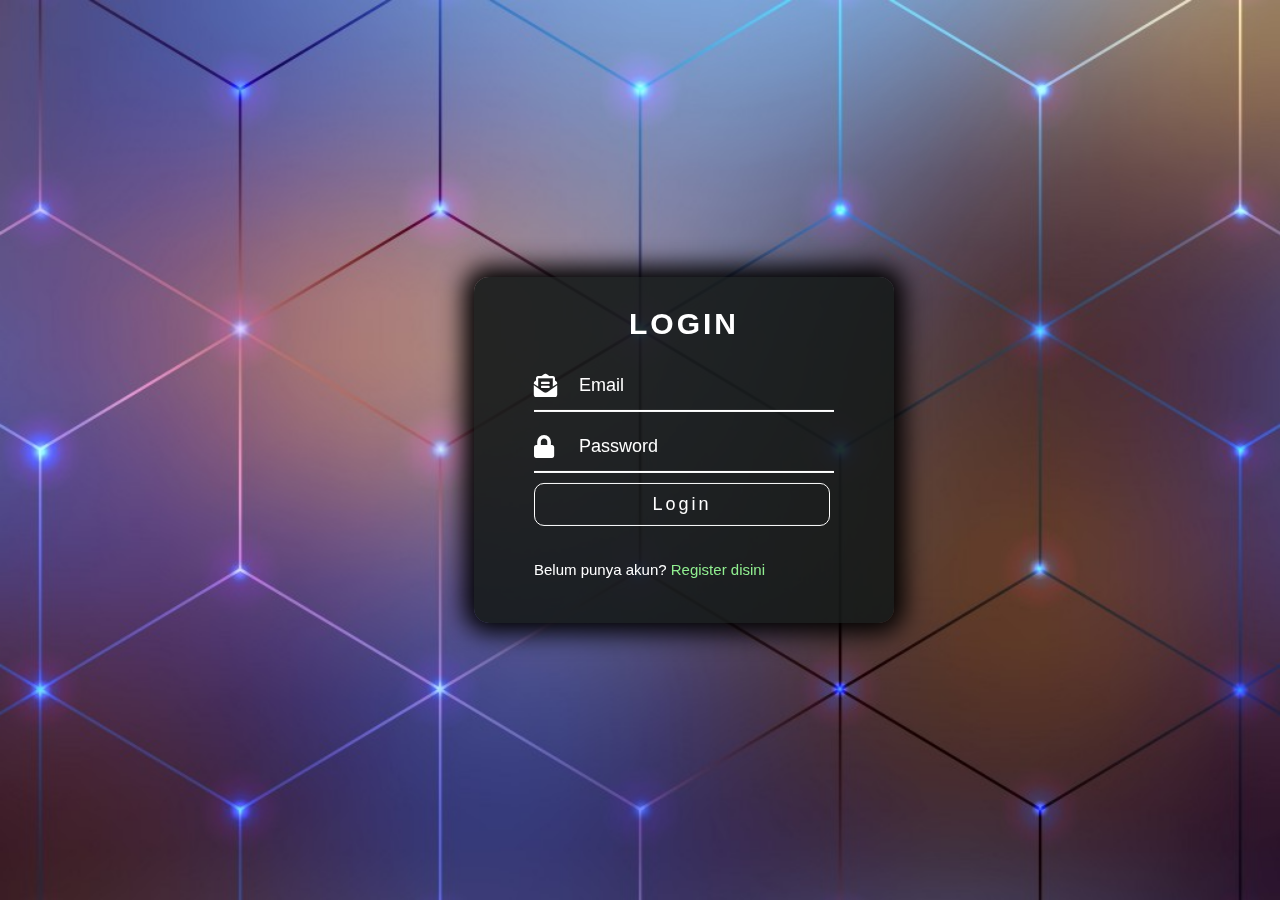
<file: img/Koneksi PHP/P10/index.html>
<!DOCTYPE html>
<html lang="en">

<head>
    <meta charset="UTF-8">
    <meta http-equiv="X-UA-Compatible" content="IE=edge">
    <meta name="viewport" content="width=device-width, initial-scale=1.0">
    <link rel="stylesheet" href="stylea.css" media="screen" title="no title">
    <link rel="stylesheet" href="https://use.fontawesome.com/releases/v5.6.3/css/all.css">
    <title>Login Page</title>
</head>

<body>
    <div class="input">
        <h1>LOGIN</h1>
        <form action="login.php" method="POST">
            <div class="box-input">
                <i class="fas fa-envelope-open-text"></i>
                <input type="text" name="email" placeholder="Email">
            </div>
            <div class="box-input">
                <i class="fas fa-lock"></i>
                <input type="password" name="password" placeholder="Password">
            </div>
            <a href="dashboard.html">
                <button type="submit" name="login" class="btn-input">Login</button>
            </a>
            <div class="bottom">
                <p>Belum punya akun?
                    <a href="register.html">Register disini</a>
                </p>
            </div>
        </form>
    </div>
</body>

</html>
</file>
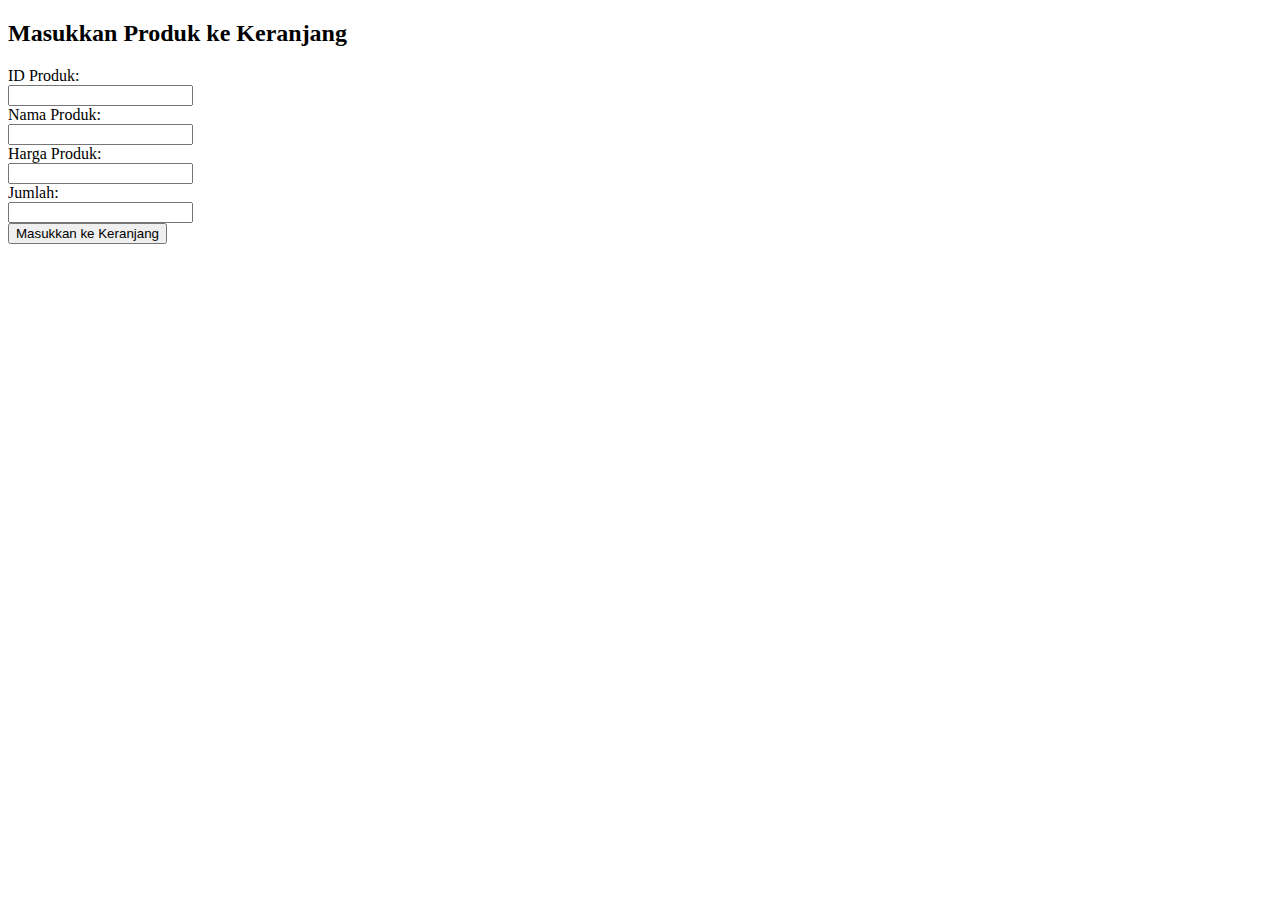
<file: keranjang.html>
<!DOCTYPE html>
<html>
  <head>
    <title>Formulir Masukkan Produk ke Keranjang</title>
  </head>
  <body>
    <h2>Masukkan Produk ke Keranjang</h2>

    <form action="keranjang.php" method="post">
      <label for="produk_id">ID Produk:</label><br />
      <input type="text" id="produk_id" name="produk_id" /><br />
      <label for="nama_produk">Nama Produk:</label><br />
      <input type="text" id="nama_produk" name="nama_produk" /><br />
      <label for="harga_produk">Harga Produk:</label><br />
      <input type="text" id="harga_produk" name="harga_produk" /><br />
      <label for="jumlah_produk">Jumlah:</label><br />
      <input
        type="number"
        id="jumlah_produk"
        name="jumlah_produk"
        min="1"
      /><br />
      <input type="submit" value="Masukkan ke Keranjang" />
    </form>
  </body>
</html>
</file>
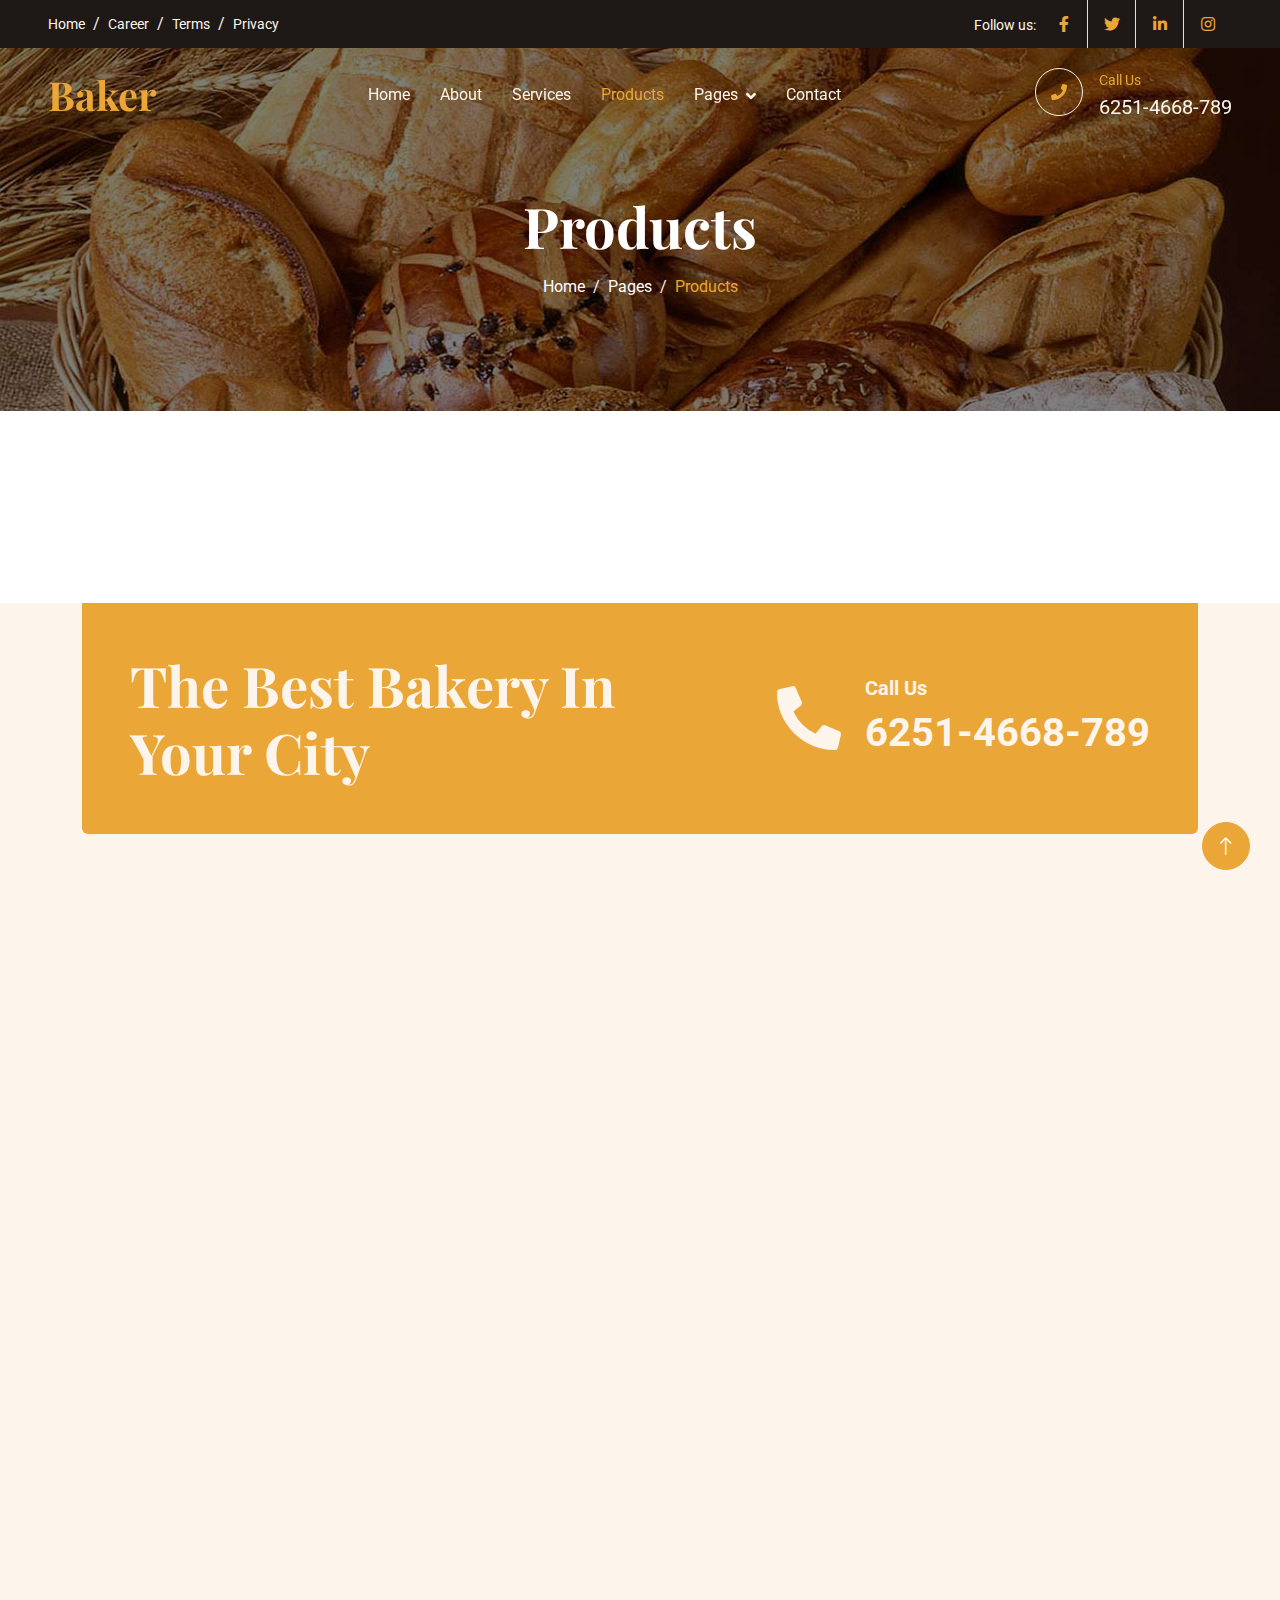
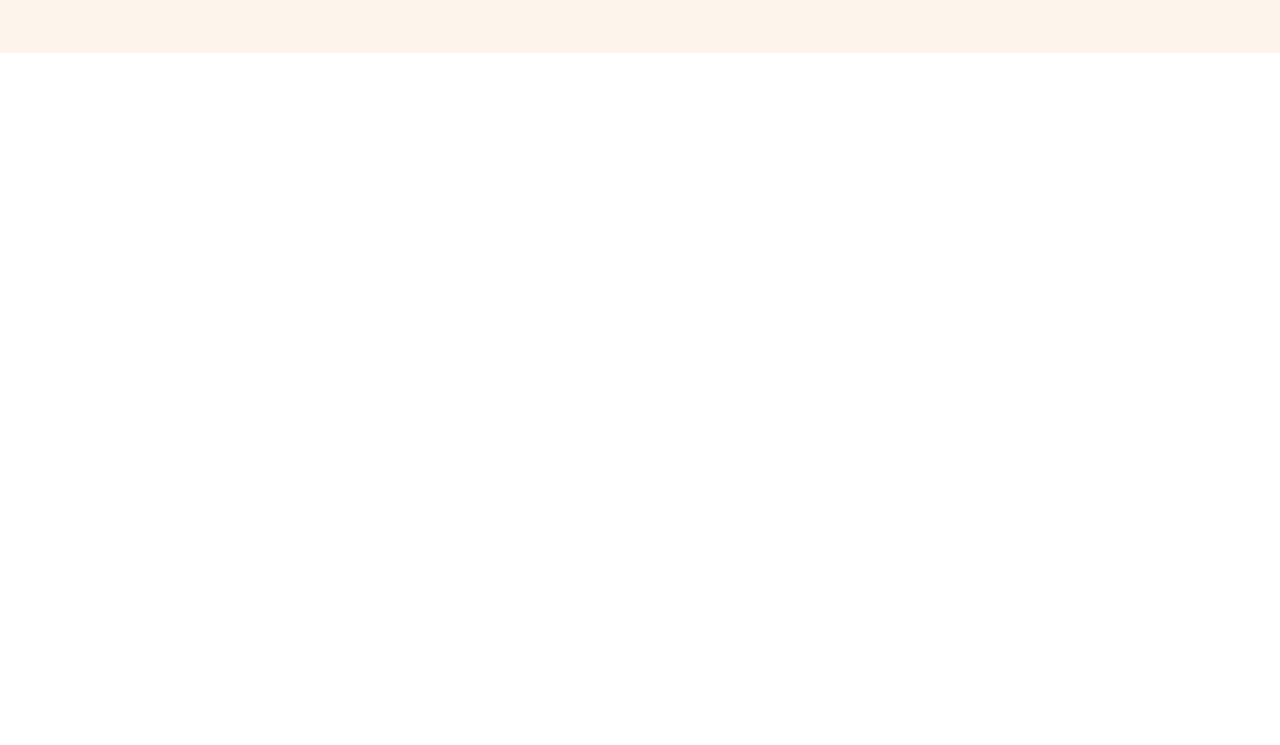
<file: product.html>
<!DOCTYPE html>
<html lang="en">
  <head>
    <meta charset="utf-8" />
    <title>Baker - Bakery Website Template</title>
    <meta content="width=device-width, initial-scale=1.0" name="viewport" />
    <meta content="" name="keywords" />
    <meta content="" name="description" />

    <!-- Favicon -->
    <link href="img/favicon.ico" rel="icon" />

    <!-- Google Web Fonts -->
    <link rel="preconnect" href="https://fonts.googleapis.com" />
    <link rel="preconnect" href="https://fonts.gstatic.com" crossorigin />
    <link
      href="https://fonts.googleapis.com/css2?family=Roboto:wght@400;500&family=Playfair+Display:wght@600;700&display=swap"
      rel="stylesheet"
    />

    <!-- Icon Font Stylesheet -->
    <link
      href="https://cdnjs.cloudflare.com/ajax/libs/font-awesome/5.10.0/css/all.min.css"
      rel="stylesheet"
    />
    <link
      href="https://cdn.jsdelivr.net/npm/bootstrap-icons@1.4.1/font/bootstrap-icons.css"
      rel="stylesheet"
    />

    <!-- Libraries Stylesheet -->
    <link href="lib/animate/animate.min.css" rel="stylesheet" />
    <link href="lib/owlcarousel/assets/owl.carousel.min.css" rel="stylesheet" />

    <!-- Customized Bootstrap Stylesheet -->
    <link href="css/bootstrap.min.css" rel="stylesheet" />

    <!-- Template Stylesheet -->
    <link href="css/style.css" rel="stylesheet" />
  </head>

  <body>
    <!-- Spinner Start -->
    <div
      id="spinner"
      class="show bg-white position-fixed translate-middle w-100 vh-100 top-50 start-50 d-flex align-items-center justify-content-center"
    >
      <div class="spinner-grow text-primary" role="status"></div>
    </div>
    <!-- Spinner End -->

    <!-- Topbar Start -->
    <div
      class="container-fluid top-bar bg-dark text-light px-0 wow fadeIn"
      data-wow-delay="0.1s"
    >
      <div class="row gx-0 align-items-center d-none d-lg-flex">
        <div class="col-lg-6 px-5 text-start">
          <ol class="breadcrumb mb-0">
            <li class="breadcrumb-item">
              <a class="small text-light" href="#">Home</a>
            </li>
            <li class="breadcrumb-item">
              <a class="small text-light" href="#">Career</a>
            </li>
            <li class="breadcrumb-item">
              <a class="small text-light" href="#">Terms</a>
            </li>
            <li class="breadcrumb-item">
              <a class="small text-light" href="#">Privacy</a>
            </li>
          </ol>
        </div>
        <div class="col-lg-6 px-5 text-end">
          <small>Follow us:</small>
          <div class="h-100 d-inline-flex align-items-center">
            <a class="btn-lg-square text-primary border-end rounded-0" href=""
              ><i class="fab fa-facebook-f"></i
            ></a>
            <a class="btn-lg-square text-primary border-end rounded-0" href=""
              ><i class="fab fa-twitter"></i
            ></a>
            <a class="btn-lg-square text-primary border-end rounded-0" href=""
              ><i class="fab fa-linkedin-in"></i
            ></a>
            <a class="btn-lg-square text-primary pe-0" href=""
              ><i class="fab fa-instagram"></i
            ></a>
          </div>
        </div>
      </div>
    </div>
    <!-- Topbar End -->

    <!-- Navbar Start -->
    <nav
      class="navbar navbar-expand-lg navbar-dark fixed-top py-lg-0 px-lg-5 wow fadeIn"
      data-wow-delay="0.1s"
    >
      <a href="index.html" class="navbar-brand ms-4 ms-lg-0">
        <h1 class="text-primary m-0">Baker</h1>
      </a>
      <button
        type="button"
        class="navbar-toggler me-4"
        data-bs-toggle="collapse"
        data-bs-target="#navbarCollapse"
      >
        <span class="navbar-toggler-icon"></span>
      </button>
      <div class="collapse navbar-collapse" id="navbarCollapse">
        <div class="navbar-nav mx-auto p-4 p-lg-0">
          <a href="index.html" class="nav-item nav-link">Home</a>
          <a href="about.html" class="nav-item nav-link">About</a>
          <a href="service.html" class="nav-item nav-link">Services</a>
          <a href="product.html" class="nav-item nav-link active">Products</a>
          <div class="nav-item dropdown">
            <a
              href="#"
              class="nav-link dropdown-toggle"
              data-bs-toggle="dropdown"
              >Pages</a
            >
            <div class="dropdown-menu m-0">
              <a href="team.html" class="dropdown-item">Our Team</a>
              <a href="testimonial.html" class="dropdown-item">Testimonial</a>
              <a href="404.html" class="dropdown-item">404 Page</a>
            </div>
          </div>
          <a href="contact.html" class="nav-item nav-link">Contact</a>
        </div>
        <div class="d-none d-lg-flex">
          <div
            class="flex-shrink-0 btn-lg-square border border-light rounded-circle"
          >
            <i class="fa fa-phone text-primary"></i>
          </div>
          <div class="ps-3">
            <small class="text-primary mb-0">Call Us</small>
            <p class="text-light fs-5 mb-0">6251-4668-789</p>
          </div>
        </div>
      </div>
    </nav>
    <!-- Navbar End -->

    <!-- Page Header Start -->
    <div
      class="container-fluid page-header py-6 wow fadeIn"
      data-wow-delay="0.1s"
    >
      <div class="container text-center pt-5 pb-3">
        <h1 class="display-4 text-white animated slideInDown mb-3">Products</h1>
        <nav aria-label="breadcrumb animated slideInDown">
          <ol class="breadcrumb justify-content-center mb-0">
            <li class="breadcrumb-item">
              <a class="text-white" href="#">Home</a>
            </li>
            <li class="breadcrumb-item">
              <a class="text-white" href="#">Pages</a>
            </li>
            <li class="breadcrumb-item text-primary active" aria-current="page">
              Products
            </li>
          </ol>
        </nav>
      </div>
    </div>
    <!-- Page Header End -->

    <!-- Product Start -->
    <div class="container-xxl bg-light my-6 py-6 pt-0" style="margin: 12rem 0">
      <div class="container">
        <div
          class="bg-primary text-light rounded-bottom p-5 my-6 mt-0 wow fadeInUp"
          data-wow-delay="0.1s"
        >
          <div class="row g-4 align-items-center">
            <div class="col-lg-6">
              <h1 class="display-4 text-light mb-0">
                The Best Bakery In Your City
              </h1>
            </div>
            <div class="col-lg-6 text-lg-end">
              <div class="d-inline-flex align-items-center text-start">
                <i class="fa fa-phone-alt fa-4x flex-shrink-0"></i>
                <div class="ms-4">
                  <p class="fs-5 fw-bold mb-0">Call Us</p>
                  <p class="fs-1 fw-bold mb-0">6251-4668-789</p>
                </div>
              </div>
            </div>
          </div>
        </div>
        <div
          class="text-center mx-auto mb-5 wow fadeInUp"
          data-wow-delay="0.1s"
          style="max-width: 500px"
        >
          <p class="text-primary text-uppercase mb-2">// Bakery Products</p>
          <h1 class="display-6 mb-4">
            Explore The Categories Of Our Bakery Products
          </h1>
        </div>
        <div class="row g-4">
          <div class="col-lg-4 col-md-6 wow fadeInUp" data-wow-delay="0.1s">
            <div
              class="product-item d-flex flex-column bg-white rounded overflow-hidden h-100"
            >
              <div class="text-center p-4">
                <div
                  class="d-inline-block border border-primary rounded-pill px-3 mb-3"
                >
                  31K
                </div>
                <h3 class="mb-3">Cake</h3>
                <span></span>
              </div>
              <div class="position-relative mt-auto">
                <img class="img-fluid" src="img/cake.jpg" alt="" />
                <div class="product-overlay">
                  <a
                    class="btn btn-lg-square btn-outline-light rounded-circle"
                    href=""
                    ><i class="fa fa-eye text-primary"></i
                  ></a>
                </div>
              </div>
            </div>
          </div>
          <div class="col-lg-4 col-md-6 wow fadeInUp" data-wow-delay="0.3s">
            <div
              class="product-item d-flex flex-column bg-white rounded overflow-hidden h-100"
            >
              <div class="text-center p-4">
                <div
                  class="d-inline-block border border-primary rounded-pill pt-1 px-3 mb-3"
                >
                  50K
                </div>
                <h3 class="mb-3">Bread</h3>
                <span></span>
              </div>
              <div class="position-relative mt-auto">
                <img class="img-fluid" src="img/background kue.jpg" alt="" />
                <div class="product-overlay">
                  <a
                    class="btn btn-lg-square btn-outline-light rounded-circle"
                    href=""
                    ><i class="fa fa-eye text-primary"></i
                  ></a>
                </div>
              </div>
            </div>
          </div>
          <div class="col-lg-4 col-md-6 wow fadeInUp" data-wow-delay="0.5s">
            <div
              class="product-item d-flex flex-column bg-white rounded overflow-hidden h-100"
            >
              <div class="text-center p-4">
                <div
                  class="d-inline-block border border-primary rounded-pill pt-1 px-3 mb-3"
                >
                  25K
                </div>
                <h4 class="mb-3">Cookies</h4>
                <span></span>
              </div>
              <div class="position-relative mt-auto">
                <img class="img-fluid" src="img/cookies.jpg" alt="" />
                <div class="product-overlay">
                  <a
                    class="btn btn-lg-square btn-outline-light rounded-circle"
                    href=""
                    ><i class="fa fa-eye text-primary"></i
                  ></a>
                </div>
              </div>
            </div>
          </div>
        </div>
      </div>
    </div>
    <!-- Product End -->

    <!-- Footer Start -->
    <div
      class="container-fluid bg-dark text-light footer my-6 mb-0 py-5 wow fadeIn"
      data-wow-delay="0.1s"
    >
      <div class="container py-5">
        <div class="row g-5">
          <div class="col-lg-3 col-md-6">
            <h4 class="text-light mb-4">Office Address</h4>
            <p class="mb-2">
              <i class="fa fa-map-marker-alt me-3"></i>Samarinda, Kalimantan
              Timur
            </p>
            <p class="mb-2">
              <i class="fa fa-phone-alt me-3"></i>6251-4668-789
            </p>
            <p class="mb-2">
              <i class="fa fa-envelope me-3"></i>johnderby25@gmail.com
            </p>
            <div class="d-flex pt-2">
              <a
                class="btn btn-square btn-outline-light rounded-circle me-1"
                href=""
                ><i class="fab fa-twitter"></i
              ></a>
              <a
                class="btn btn-square btn-outline-light rounded-circle me-1"
                href=""
                ><i class="fab fa-facebook-f"></i
              ></a>
              <a
                class="btn btn-square btn-outline-light rounded-circle me-1"
                href=""
                ><i class="fab fa-youtube"></i
              ></a>
              <a
                class="btn btn-square btn-outline-light rounded-circle me-0"
                href=""
                ><i class="fab fa-linkedin-in"></i
              ></a>
            </div>
          </div>
          <div class="col-lg-3 col-md-6">
            <h4 class="text-light mb-4">Quick Links</h4>
            <a class="btn btn-link" href="">About Us</a>
            <a class="btn btn-link" href="">Contact Us</a>
            <a class="btn btn-link" href="">Our Services</a>
            <a class="btn btn-link" href="">Terms & Condition</a>
            <a class="btn btn-link" href="">Support</a>
          </div>
          <div class="col-lg-3 col-md-6">
            <h4 class="text-light mb-4">Quick Links</h4>
            <a class="btn btn-link" href="">About Us</a>
            <a class="btn btn-link" href="">Contact Us</a>
            <a class="btn btn-link" href="">Our Services</a>
            <a class="btn btn-link" href="">Terms & Condition</a>
            <a class="btn btn-link" href="">Support</a>
          </div>
          <div class="col-lg-3 col-md-6">
            <h4 class="text-light mb-4">Photo Gallery</h4>
            <div class="row g-2">
              <div class="col-4">
                <img
                  class="img-fluid bg-light rounded p-1"
                  src="img/product-1.jpg"
                  alt="Image"
                />
              </div>
              <div class="col-4">
                <img
                  class="img-fluid bg-light rounded p-1"
                  src="img/product-2.jpg"
                  alt="Image"
                />
              </div>
              <div class="col-4">
                <img
                  class="img-fluid bg-light rounded p-1"
                  src="img/product-3.jpg"
                  alt="Image"
                />
              </div>
              <div class="col-4">
                <img
                  class="img-fluid bg-light rounded p-1"
                  src="img/product-2.jpg"
                  alt="Image"
                />
              </div>
              <div class="col-4">
                <img
                  class="img-fluid bg-light rounded p-1"
                  src="img/product-3.jpg"
                  alt="Image"
                />
              </div>
              <div class="col-4">
                <img
                  class="img-fluid bg-light rounded p-1"
                  src="img/product-1.jpg"
                  alt="Image"
                />
              </div>
            </div>
          </div>
        </div>
      </div>
    </div>
    <!-- Footer End -->

    <!-- Copyright Start -->
    <div
      class="container-fluid copyright text-light py-4 wow fadeIn"
      data-wow-delay="0.1s"
    >
      <div class="container">
        <div class="row">
          <div class="col-md-6 text-center text-md-start mb-3 mb-md-0">
            &copy; <a href="#">Your Site Name</a>, All Right Reserved.
          </div>
          <div class="col-md-6 text-center text-md-end">
            <!--/*** This template is free as long as you keep the footer author’s credit link/attribution link/backlink. If you'd like to use the template without the footer author’s credit link/attribution link/backlink, you can purchase the Credit Removal License from "https://htmlcodex.com/credit-removal". Thank you for your support. ***/-->
            Designed By <a href="https://htmlcodex.com">HTML Codex</a>
            <br />Distributed By:
            <a
              class="border-bottom"
              href="https://themewagon.com"
              target="_blank"
              >ThemeWagon</a
            >
          </div>
        </div>
      </div>
    </div>
    <!-- Copyright End -->

    <!-- Back to Top -->
    <a
      href="#"
      class="btn btn-lg btn-primary btn-lg-square rounded-circle back-to-top"
      ><i class="bi bi-arrow-up"></i
    ></a>

    <!-- JavaScript Libraries -->
    <script src="https://code.jquery.com/jquery-3.4.1.min.js"></script>
    <script src="https://cdn.jsdelivr.net/npm/bootstrap@5.0.0/dist/js/bootstrap.bundle.min.js"></script>
    <script src="lib/wow/wow.min.js"></script>
    <script src="lib/easing/easing.min.js"></script>
    <script src="lib/waypoints/waypoints.min.js"></script>
    <script src="lib/counterup/counterup.min.js"></script>
    <script src="lib/owlcarousel/owl.carousel.min.js"></script>

    <!-- Template Javascript -->
    <script src="js/main.js"></script>
  </body>
</html>
</file>
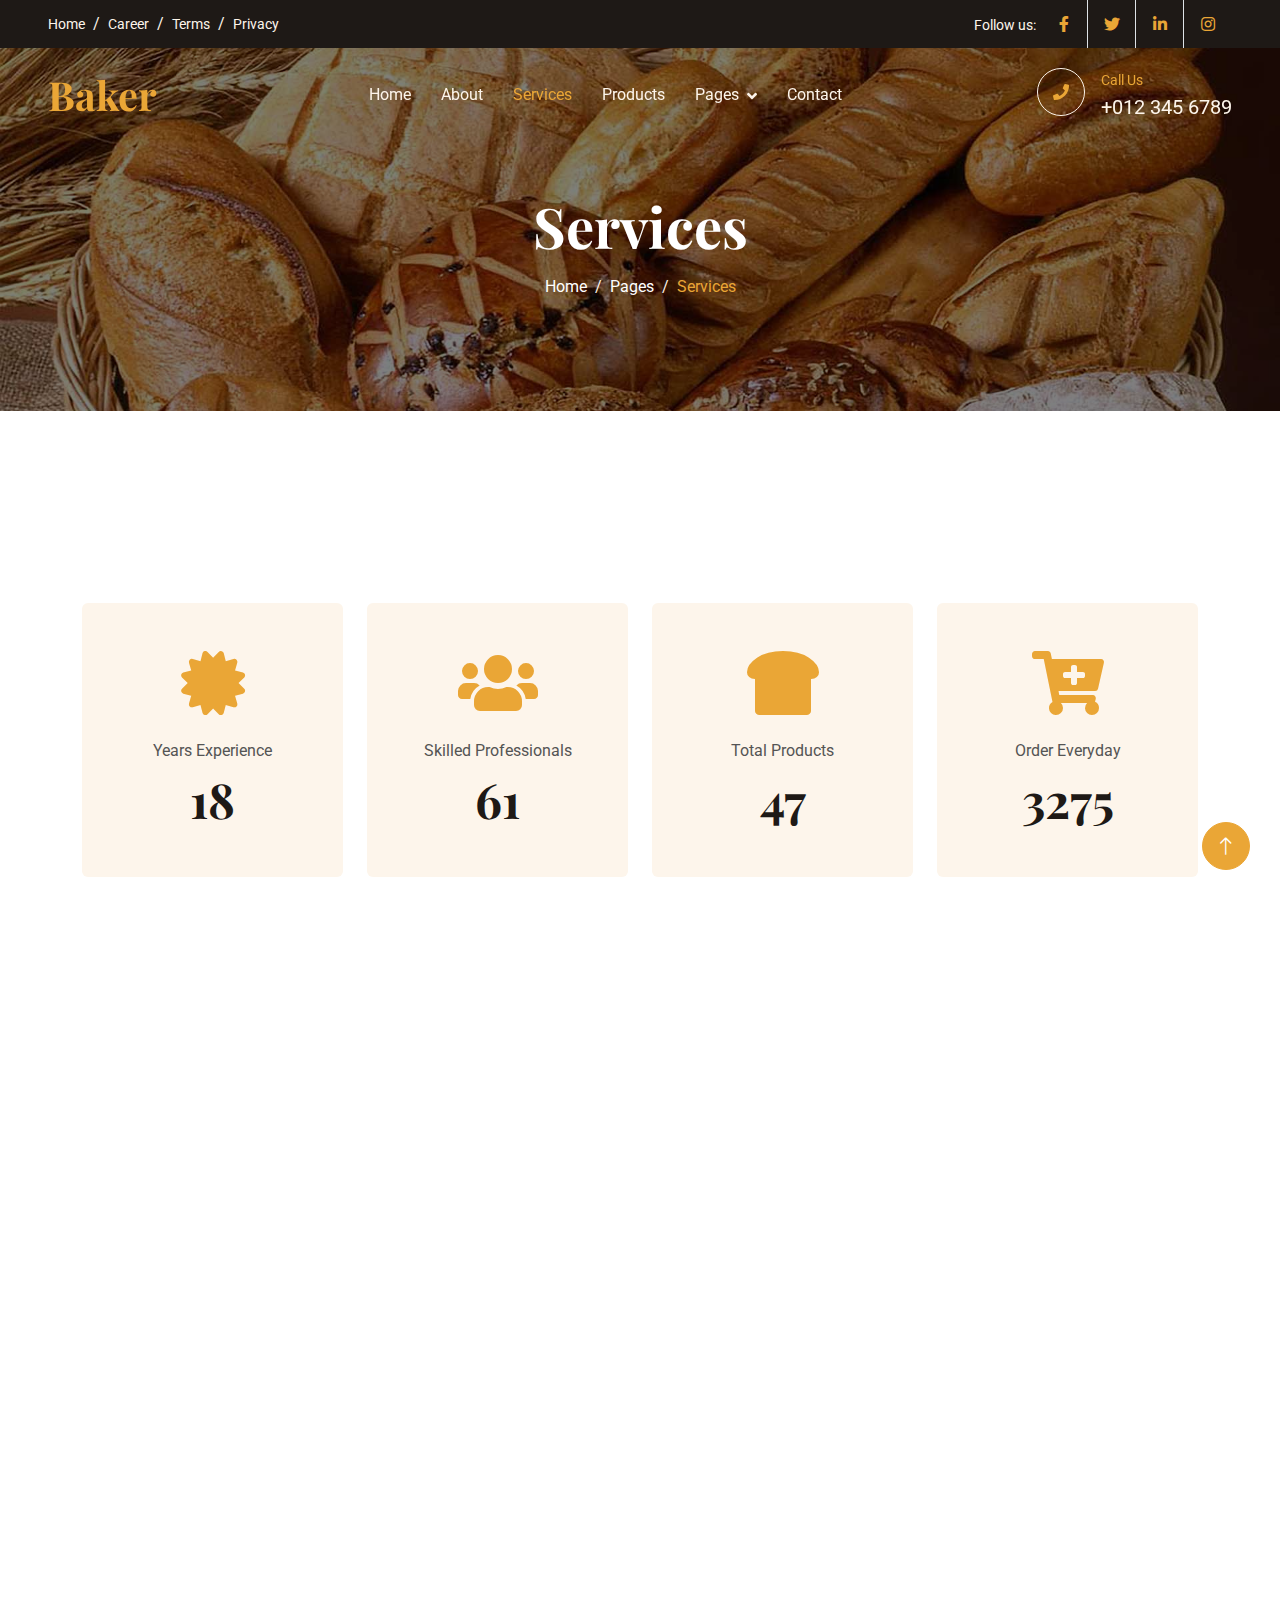
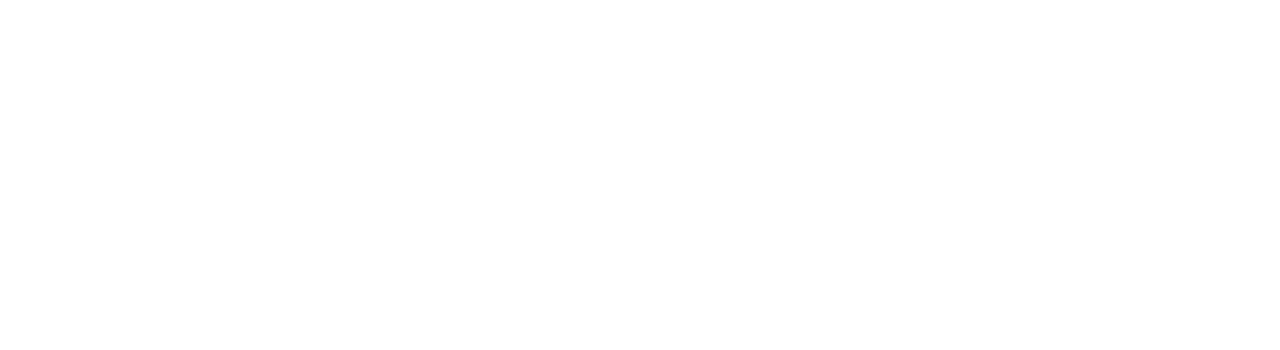
<file: service.html>
<!DOCTYPE html>
<html lang="en">
  <head>
    <meta charset="utf-8" />
    <title>Baker - Bakery Website Template</title>
    <meta content="width=device-width, initial-scale=1.0" name="viewport" />
    <meta content="" name="keywords" />
    <meta content="" name="description" />

    <!-- Favicon -->
    <link href="img/favicon.ico" rel="icon" />

    <!-- Google Web Fonts -->
    <link rel="preconnect" href="https://fonts.googleapis.com" />
    <link rel="preconnect" href="https://fonts.gstatic.com" crossorigin />
    <link
      href="https://fonts.googleapis.com/css2?family=Roboto:wght@400;500&family=Playfair+Display:wght@600;700&display=swap"
      rel="stylesheet"
    />

    <!-- Icon Font Stylesheet -->
    <link
      href="https://cdnjs.cloudflare.com/ajax/libs/font-awesome/5.10.0/css/all.min.css"
      rel="stylesheet"
    />
    <link
      href="https://cdn.jsdelivr.net/npm/bootstrap-icons@1.4.1/font/bootstrap-icons.css"
      rel="stylesheet"
    />

    <!-- Libraries Stylesheet -->
    <link href="lib/animate/animate.min.css" rel="stylesheet" />
    <link href="lib/owlcarousel/assets/owl.carousel.min.css" rel="stylesheet" />

    <!-- Customized Bootstrap Stylesheet -->
    <link href="css/bootstrap.min.css" rel="stylesheet" />

    <!-- Template Stylesheet -->
    <link href="css/style.css" rel="stylesheet" />
  </head>

  <body>
    <!-- Spinner Start -->
    <div
      id="spinner"
      class="show bg-white position-fixed translate-middle w-100 vh-100 top-50 start-50 d-flex align-items-center justify-content-center"
    >
      <div class="spinner-grow text-primary" role="status"></div>
    </div>
    <!-- Spinner End -->

    <!-- Topbar Start -->
    <div
      class="container-fluid top-bar bg-dark text-light px-0 wow fadeIn"
      data-wow-delay="0.1s"
    >
      <div class="row gx-0 align-items-center d-none d-lg-flex">
        <div class="col-lg-6 px-5 text-start">
          <ol class="breadcrumb mb-0">
            <li class="breadcrumb-item">
              <a class="small text-light" href="#">Home</a>
            </li>
            <li class="breadcrumb-item">
              <a class="small text-light" href="#">Career</a>
            </li>
            <li class="breadcrumb-item">
              <a class="small text-light" href="#">Terms</a>
            </li>
            <li class="breadcrumb-item">
              <a class="small text-light" href="#">Privacy</a>
            </li>
          </ol>
        </div>
        <div class="col-lg-6 px-5 text-end">
          <small>Follow us:</small>
          <div class="h-100 d-inline-flex align-items-center">
            <a class="btn-lg-square text-primary border-end rounded-0" href=""
              ><i class="fab fa-facebook-f"></i
            ></a>
            <a class="btn-lg-square text-primary border-end rounded-0" href=""
              ><i class="fab fa-twitter"></i
            ></a>
            <a class="btn-lg-square text-primary border-end rounded-0" href=""
              ><i class="fab fa-linkedin-in"></i
            ></a>
            <a class="btn-lg-square text-primary pe-0" href=""
              ><i class="fab fa-instagram"></i
            ></a>
          </div>
        </div>
      </div>
    </div>
    <!-- Topbar End -->

    <!-- Navbar Start -->
    <nav
      class="navbar navbar-expand-lg navbar-dark fixed-top py-lg-0 px-lg-5 wow fadeIn"
      data-wow-delay="0.1s"
    >
      <a href="index.html" class="navbar-brand ms-4 ms-lg-0">
        <h1 class="text-primary m-0">Baker</h1>
      </a>
      <button
        type="button"
        class="navbar-toggler me-4"
        data-bs-toggle="collapse"
        data-bs-target="#navbarCollapse"
      >
        <span class="navbar-toggler-icon"></span>
      </button>
      <div class="collapse navbar-collapse" id="navbarCollapse">
        <div class="navbar-nav mx-auto p-4 p-lg-0">
          <a href="index.html" class="nav-item nav-link">Home</a>
          <a href="about.html" class="nav-item nav-link">About</a>
          <a href="service.html" class="nav-item nav-link active">Services</a>
          <a href="product.html" class="nav-item nav-link">Products</a>
          <div class="nav-item dropdown">
            <a
              href="#"
              class="nav-link dropdown-toggle"
              data-bs-toggle="dropdown"
              >Pages</a
            >
            <div class="dropdown-menu m-0">
              <a href="team.html" class="dropdown-item">Our Team</a>
              <a href="testimonial.html" class="dropdown-item">Testimonial</a>
              <a href="404.html" class="dropdown-item">404 Page</a>
            </div>
          </div>
          <a href="contact.html" class="nav-item nav-link">Contact</a>
        </div>
        <div class="d-none d-lg-flex">
          <div
            class="flex-shrink-0 btn-lg-square border border-light rounded-circle"
          >
            <i class="fa fa-phone text-primary"></i>
          </div>
          <div class="ps-3">
            <small class="text-primary mb-0">Call Us</small>
            <p class="text-light fs-5 mb-0">+012 345 6789</p>
          </div>
        </div>
      </div>
    </nav>
    <!-- Navbar End -->

    <!-- Page Header Start -->
    <div
      class="container-fluid page-header py-6 wow fadeIn"
      data-wow-delay="0.1s"
    >
      <div class="container text-center pt-5 pb-3">
        <h1 class="display-4 text-white animated slideInDown mb-3">Services</h1>
        <nav aria-label="breadcrumb animated slideInDown">
          <ol class="breadcrumb justify-content-center mb-0">
            <li class="breadcrumb-item">
              <a class="text-white" href="#">Home</a>
            </li>
            <li class="breadcrumb-item">
              <a class="text-white" href="#">Pages</a>
            </li>
            <li class="breadcrumb-item text-primary active" aria-current="page">
              Services
            </li>
          </ol>
        </nav>
      </div>
    </div>
    <!-- Page Header End -->

    <!-- Facts Start -->
    <div class="container-xxl py-6">
      <div class="container">
        <div class="row g-4">
          <div class="col-lg-3 col-md-6 wow fadeIn" data-wow-delay="0.1s">
            <div class="fact-item bg-light rounded text-center h-100 p-5">
              <i class="fa fa-certificate fa-4x text-primary mb-4"></i>
              <p class="mb-2">Years Experience</p>
              <h1 class="display-5 mb-0" data-toggle="counter-up">50</h1>
            </div>
          </div>
          <div class="col-lg-3 col-md-6 wow fadeIn" data-wow-delay="0.3s">
            <div class="fact-item bg-light rounded text-center h-100 p-5">
              <i class="fa fa-users fa-4x text-primary mb-4"></i>
              <p class="mb-2">Skilled Professionals</p>
              <h1 class="display-5 mb-0" data-toggle="counter-up">175</h1>
            </div>
          </div>
          <div class="col-lg-3 col-md-6 wow fadeIn" data-wow-delay="0.5s">
            <div class="fact-item bg-light rounded text-center h-100 p-5">
              <i class="fa fa-bread-slice fa-4x text-primary mb-4"></i>
              <p class="mb-2">Total Products</p>
              <h1 class="display-5 mb-0" data-toggle="counter-up">135</h1>
            </div>
          </div>
          <div class="col-lg-3 col-md-6 wow fadeIn" data-wow-delay="0.7s">
            <div class="fact-item bg-light rounded text-center h-100 p-5">
              <i class="fa fa-cart-plus fa-4x text-primary mb-4"></i>
              <p class="mb-2">Order Everyday</p>
              <h1 class="display-5 mb-0" data-toggle="counter-up">9357</h1>
            </div>
          </div>
        </div>
      </div>
    </div>
    <!-- Facts End -->

    <!-- Service Start -->
    <div class="container-xxl py-6">
      <div class="container">
        <div class="row g-5">
          <div class="col-lg-6 wow fadeInUp" data-wow-delay="0.1s">
            <p class="text-primary text-uppercase mb-2">// Our Services</p>
            <h1 class="display-6 mb-4">What Do We Offer For You?</h1>
            <p class="mb-5"></p>
            <div class="row gy-5 gx-4">
              <div class="col-sm-6 wow fadeIn" data-wow-delay="0.1s">
                <div class="d-flex align-items-center mb-3">
                  <div
                    class="flex-shrink-0 btn-square bg-primary rounded-circle me-3"
                  >
                    <i class="fa fa-bread-slice text-white"></i>
                  </div>
                  <h5 class="mb-0">Quality Products</h5>
                </div>
                <span></span>
              </div>
              <div class="col-sm-6 wow fadeIn" data-wow-delay="0.2s">
                <div class="d-flex align-items-center mb-3">
                  <div
                    class="flex-shrink-0 btn-square bg-primary rounded-circle me-3"
                  >
                    <i class="fa fa-birthday-cake text-white"></i>
                  </div>
                  <h5 class="mb-0">Custom Products</h5>
                </div>
                <span></span>
              </div>
              <div class="col-sm-6 wow fadeIn" data-wow-delay="0.3s">
                <div class="d-flex align-items-center mb-3">
                  <div
                    class="flex-shrink-0 btn-square bg-primary rounded-circle me-3"
                  >
                    <i class="fa fa-cart-plus text-white"></i>
                  </div>
                  <h5 class="mb-0">Online Order</h5>
                </div>
                <span></span>
              </div>
              <div class="col-sm-6 wow fadeIn" data-wow-delay="0.4s">
                <div class="d-flex align-items-center mb-3">
                  <div
                    class="flex-shrink-0 btn-square bg-primary rounded-circle me-3"
                  >
                    <i class="fa fa-truck text-white"></i>
                  </div>
                  <h5 class="mb-0">Home Delivery</h5>
                </div>
                <span></span>
              </div>
            </div>
          </div>
          <div class="col-lg-6 wow fadeInUp" data-wow-delay="0.5s">
            <div class="row img-twice position-relative h-100">
              <div class="col-6">
                <img
                  class="img-fluid rounded"
                  src="img/kue produk.jpg"
                  alt=""
                />
              </div>
              <div class="col-6 align-self-end">
                <img
                  class="img-fluid rounded"
                  src="img/kue produk.jpg"
                  alt=""
                />
              </div>
            </div>
          </div>
        </div>
      </div>
    </div>
    <!-- Service End -->

    <!-- Footer Start -->
    <div
      class="container-fluid bg-dark text-light footer my-6 mb-0 py-5 wow fadeIn"
      data-wow-delay="0.1s"
    >
      <div class="container py-5">
        <div class="row g-5">
          <div class="col-lg-3 col-md-6">
            <h4 class="text-light mb-4">Office Address</h4>
            <p class="mb-2">
              <i class="fa fa-map-marker-alt me-3"></i>Samarinda, Kalimantan
              Timur
            </p>
            <p class="mb-2">
              <i class="fa fa-phone-alt me-3"></i>6251-4668-789
            </p>
            <p class="mb-2">
              <i class="fa fa-envelope me-3"></i>johnderby25@gmail.com
            </p>
            <div class="d-flex pt-2">
              <a
                class="btn btn-square btn-outline-light rounded-circle me-1"
                href=""
                ><i class="fab fa-twitter"></i
              ></a>
              <a
                class="btn btn-square btn-outline-light rounded-circle me-1"
                href=""
                ><i class="fab fa-facebook-f"></i
              ></a>
              <a
                class="btn btn-square btn-outline-light rounded-circle me-1"
                href=""
                ><i class="fab fa-youtube"></i
              ></a>
              <a
                class="btn btn-square btn-outline-light rounded-circle me-0"
                href=""
                ><i class="fab fa-linkedin-in"></i
              ></a>
            </div>
          </div>
          <div class="col-lg-3 col-md-6">
            <h4 class="text-light mb-4">Quick Links</h4>
            <a class="btn btn-link" href="">About Us</a>
            <a class="btn btn-link" href="">Contact Us</a>
            <a class="btn btn-link" href="">Our Services</a>
            <a class="btn btn-link" href="">Terms & Condition</a>
            <a class="btn btn-link" href="">Support</a>
          </div>
          <div class="col-lg-3 col-md-6">
            <h4 class="text-light mb-4">Quick Links</h4>
            <a class="btn btn-link" href="">About Us</a>
            <a class="btn btn-link" href="">Contact Us</a>
            <a class="btn btn-link" href="">Our Services</a>
            <a class="btn btn-link" href="">Terms & Condition</a>
            <a class="btn btn-link" href="">Support</a>
          </div>
          <div class="col-lg-3 col-md-6">
            <h4 class="text-light mb-4">Photo Gallery</h4>
            <div class="row g-2">
              <div class="col-4">
                <img
                  class="img-fluid bg-light rounded p-1"
                  src="img/kue 1.jpg"
                  alt="Image"
                />
              </div>
              <div class="col-4">
                <img
                  class="img-fluid bg-light rounded p-1"
                  src="img/kue 2.jpg"
                  alt="Image"
                />
              </div>
              <div class="col-4">
                <img
                  class="img-fluid bg-light rounded p-1"
                  src="img/product-3.jpg"
                  alt="Image"
                />
              </div>
              <div class="col-4">
                <img
                  class="img-fluid bg-light rounded p-1"
                  src="img/product-2.jpg"
                  alt="Image"
                />
              </div>
              <div class="col-4">
                <img
                  class="img-fluid bg-light rounded p-1"
                  src="img/product-3.jpg"
                  alt="Image"
                />
              </div>
              <div class="col-4">
                <img
                  class="img-fluid bg-light rounded p-1"
                  src="img/product-1.jpg"
                  alt="Image"
                />
              </div>
            </div>
          </div>
        </div>
      </div>
    </div>
    <!-- Footer End -->

    <!-- Back to Top -->
    <a
      href="#"
      class="btn btn-lg btn-primary btn-lg-square rounded-circle back-to-top"
      ><i class="bi bi-arrow-up"></i
    ></a>

    <!-- JavaScript Libraries -->
    <script src="https://code.jquery.com/jquery-3.4.1.min.js"></script>
    <script src="https://cdn.jsdelivr.net/npm/bootstrap@5.0.0/dist/js/bootstrap.bundle.min.js"></script>
    <script src="lib/wow/wow.min.js"></script>
    <script src="lib/easing/easing.min.js"></script>
    <script src="lib/waypoints/waypoints.min.js"></script>
    <script src="lib/counterup/counterup.min.js"></script>
    <script src="lib/owlcarousel/owl.carousel.min.js"></script>

    <!-- Template Javascript -->
    <script src="js/main.js"></script>
  </body>
</html>
</file>
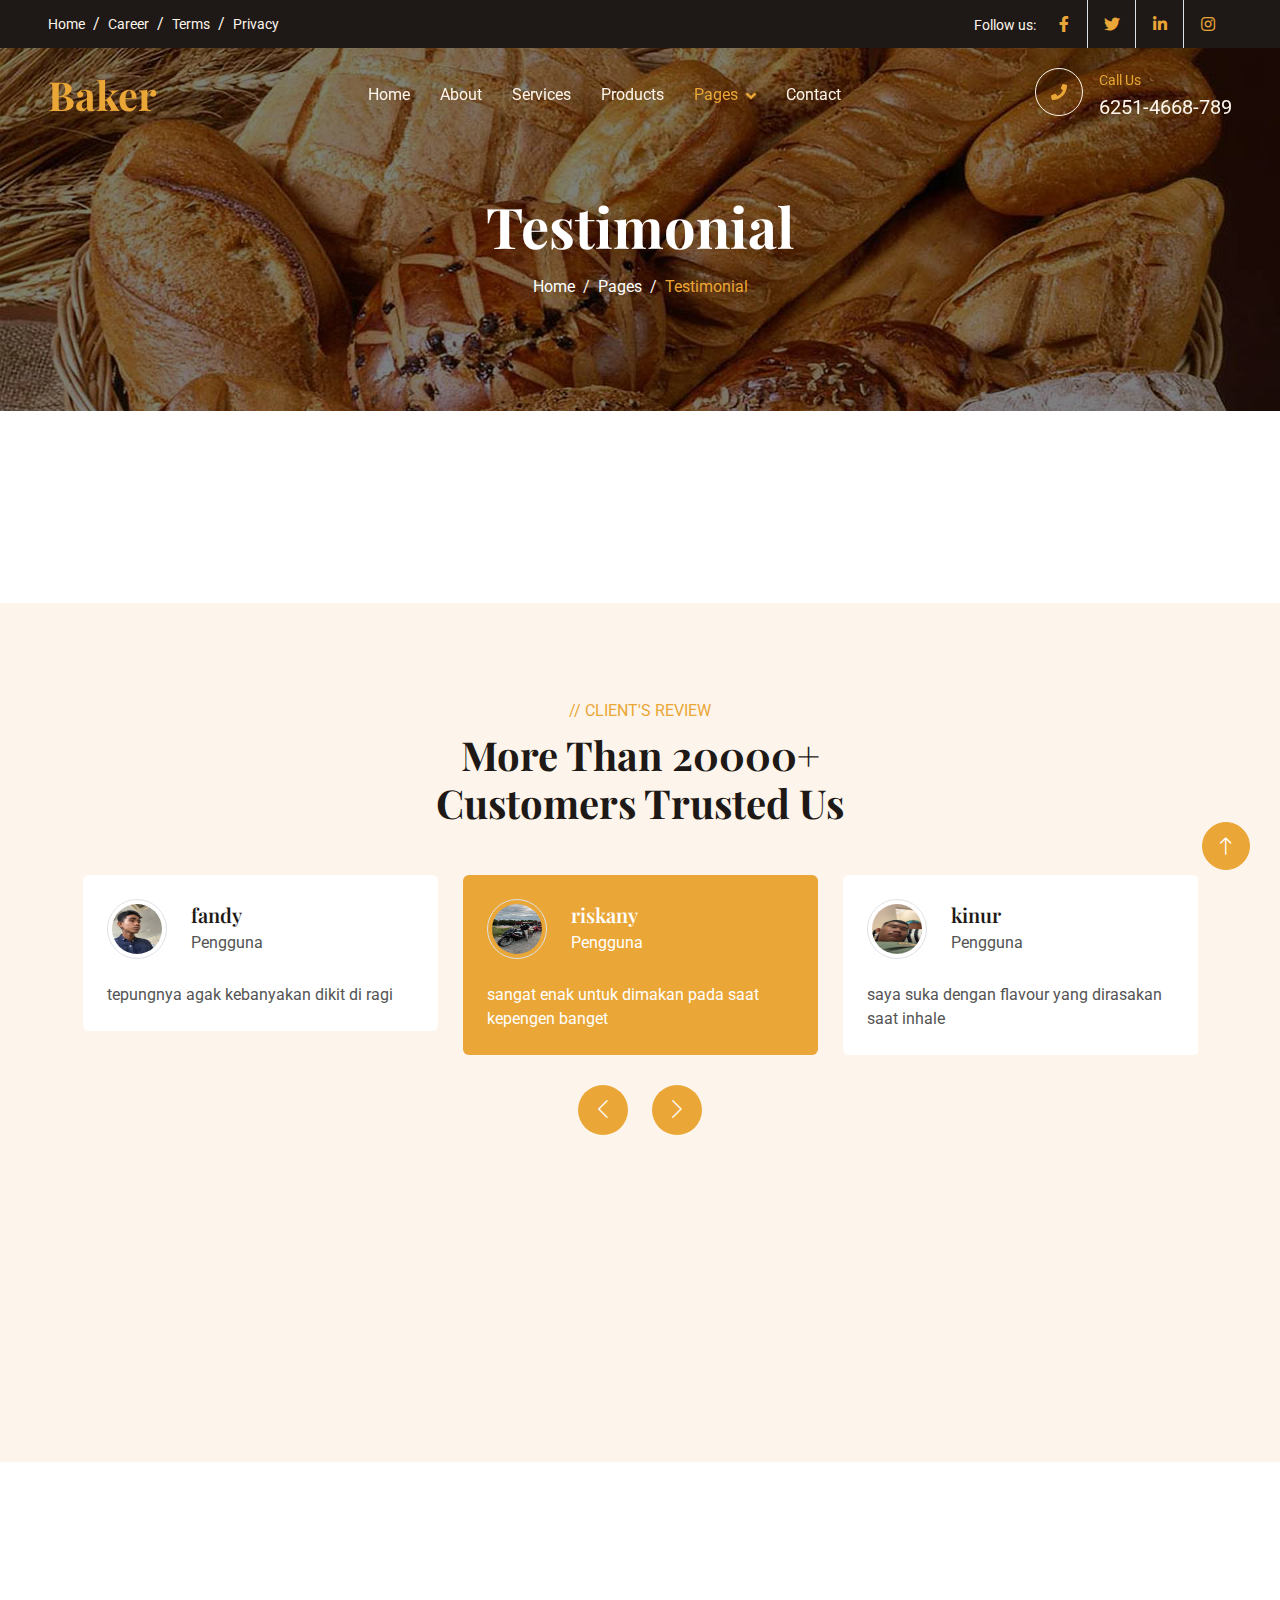
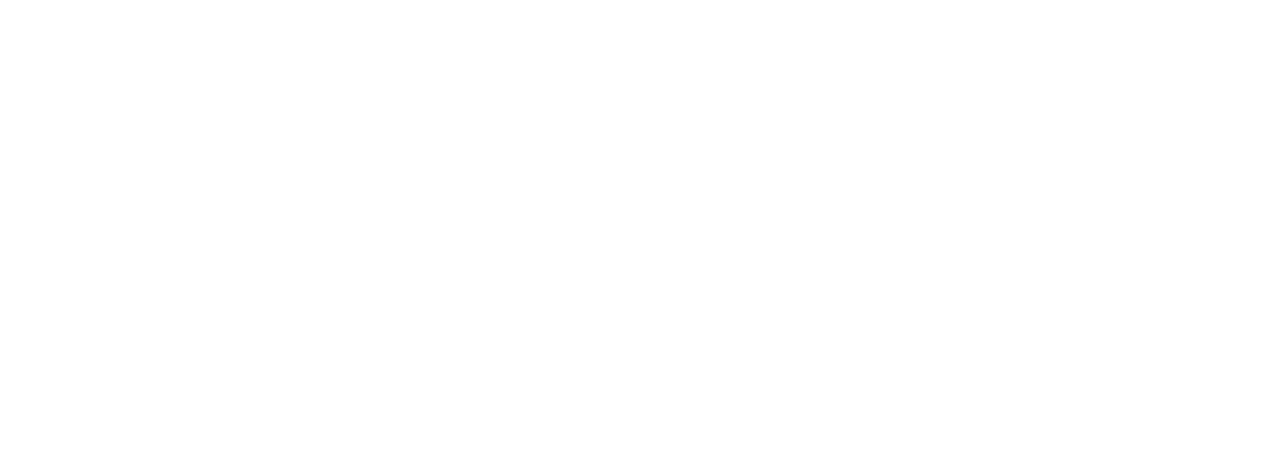
<file: testimonial.html>
<!DOCTYPE html>
<html lang="en">
  <head>
    <meta charset="utf-8" />
    <title>Baker - Bakery Website Template</title>
    <meta content="width=device-width, initial-scale=1.0" name="viewport" />
    <meta content="" name="keywords" />
    <meta content="" name="description" />

    <!-- Favicon -->
    <link href="img/favicon.ico" rel="icon" />

    <!-- Google Web Fonts -->
    <link rel="preconnect" href="https://fonts.googleapis.com" />
    <link rel="preconnect" href="https://fonts.gstatic.com" crossorigin />
    <link
      href="https://fonts.googleapis.com/css2?family=Roboto:wght@400;500&family=Playfair+Display:wght@600;700&display=swap"
      rel="stylesheet"
    />

    <!-- Icon Font Stylesheet -->
    <link
      href="https://cdnjs.cloudflare.com/ajax/libs/font-awesome/5.10.0/css/all.min.css"
      rel="stylesheet"
    />
    <link
      href="https://cdn.jsdelivr.net/npm/bootstrap-icons@1.4.1/font/bootstrap-icons.css"
      rel="stylesheet"
    />

    <!-- Libraries Stylesheet -->
    <link href="lib/animate/animate.min.css" rel="stylesheet" />
    <link href="lib/owlcarousel/assets/owl.carousel.min.css" rel="stylesheet" />

    <!-- Customized Bootstrap Stylesheet -->
    <link href="css/bootstrap.min.css" rel="stylesheet" />

    <!-- Template Stylesheet -->
    <link href="css/style.css" rel="stylesheet" />
  </head>

  <body>
    <!-- Spinner Start -->
    <div
      id="spinner"
      class="show bg-white position-fixed translate-middle w-100 vh-100 top-50 start-50 d-flex align-items-center justify-content-center"
    >
      <div class="spinner-grow text-primary" role="status"></div>
    </div>
    <!-- Spinner End -->

    <!-- Topbar Start -->
    <div
      class="container-fluid top-bar bg-dark text-light px-0 wow fadeIn"
      data-wow-delay="0.1s"
    >
      <div class="row gx-0 align-items-center d-none d-lg-flex">
        <div class="col-lg-6 px-5 text-start">
          <ol class="breadcrumb mb-0">
            <li class="breadcrumb-item">
              <a class="small text-light" href="#">Home</a>
            </li>
            <li class="breadcrumb-item">
              <a class="small text-light" href="#">Career</a>
            </li>
            <li class="breadcrumb-item">
              <a class="small text-light" href="#">Terms</a>
            </li>
            <li class="breadcrumb-item">
              <a class="small text-light" href="#">Privacy</a>
            </li>
          </ol>
        </div>
        <div class="col-lg-6 px-5 text-end">
          <small>Follow us:</small>
          <div class="h-100 d-inline-flex align-items-center">
            <a class="btn-lg-square text-primary border-end rounded-0" href=""
              ><i class="fab fa-facebook-f"></i
            ></a>
            <a class="btn-lg-square text-primary border-end rounded-0" href=""
              ><i class="fab fa-twitter"></i
            ></a>
            <a class="btn-lg-square text-primary border-end rounded-0" href=""
              ><i class="fab fa-linkedin-in"></i
            ></a>
            <a class="btn-lg-square text-primary pe-0" href=""
              ><i class="fab fa-instagram"></i
            ></a>
          </div>
        </div>
      </div>
    </div>
    <!-- Topbar End -->

    <!-- Navbar Start -->
    <nav
      class="navbar navbar-expand-lg navbar-dark fixed-top py-lg-0 px-lg-5 wow fadeIn"
      data-wow-delay="0.1s"
    >
      <a href="index.html" class="navbar-brand ms-4 ms-lg-0">
        <h1 class="text-primary m-0">Baker</h1>
      </a>
      <button
        type="button"
        class="navbar-toggler me-4"
        data-bs-toggle="collapse"
        data-bs-target="#navbarCollapse"
      >
        <span class="navbar-toggler-icon"></span>
      </button>
      <div class="collapse navbar-collapse" id="navbarCollapse">
        <div class="navbar-nav mx-auto p-4 p-lg-0">
          <a href="index.html" class="nav-item nav-link">Home</a>
          <a href="about.html" class="nav-item nav-link">About</a>
          <a href="service.html" class="nav-item nav-link">Services</a>
          <a href="product.html" class="nav-item nav-link">Products</a>
          <div class="nav-item dropdown">
            <a
              href="#"
              class="nav-link dropdown-toggle active"
              data-bs-toggle="dropdown"
              >Pages</a
            >
            <div class="dropdown-menu m-0">
              <a href="team.html" class="dropdown-item">Our Team</a>
              <a href="testimonial.html" class="dropdown-item active"
                >Testimonial</a
              >
              <a href="404.html" class="dropdown-item">404 Page</a>
            </div>
          </div>
          <a href="contact.html" class="nav-item nav-link">Contact</a>
        </div>
        <div class="d-none d-lg-flex">
          <div
            class="flex-shrink-0 btn-lg-square border border-light rounded-circle"
          >
            <i class="fa fa-phone text-primary"></i>
          </div>
          <div class="ps-3">
            <small class="text-primary mb-0">Call Us</small>
            <p class="text-light fs-5 mb-0">6251-4668-789</p>
          </div>
        </div>
      </div>
    </nav>
    <!-- Navbar End -->

    <!-- Page Header Start -->
    <div
      class="container-fluid page-header py-6 wow fadeIn"
      data-wow-delay="0.1s"
    >
      <div class="container text-center pt-5 pb-3">
        <h1 class="display-4 text-white animated slideInDown mb-3">
          Testimonial
        </h1>
        <nav aria-label="breadcrumb animated slideInDown">
          <ol class="breadcrumb justify-content-center mb-0">
            <li class="breadcrumb-item">
              <a class="text-white" href="#">Home</a>
            </li>
            <li class="breadcrumb-item">
              <a class="text-white" href="#">Pages</a>
            </li>
            <li class="breadcrumb-item text-primary active" aria-current="page">
              Testimonial
            </li>
          </ol>
        </nav>
      </div>
    </div>
    <!-- Page Header End -->

    <!-- Testimonial Start -->
    <div class="container-xxl bg-light my-6 py-6 pb-0" style="margin: 12rem 0">
      <div class="container">
        <div
          class="text-center mx-auto mb-5 wow fadeInUp"
          data-wow-delay="0.1s"
          style="max-width: 500px"
        >
          <p class="text-primary text-uppercase mb-2">// Client's Review</p>
          <h1 class="display-6 mb-4">More Than 20000+ Customers Trusted Us</h1>
        </div>
        <div
          class="owl-carousel testimonial-carousel wow fadeInUp"
          data-wow-delay="0.1s"
        >
          <div class="testimonial-item bg-white rounded p-4">
            <div class="d-flex align-items-center mb-4">
              <img
                class="flex-shrink-0 rounded-circle border p-1"
                src="img/riskany.jpg"
                alt=""
              />
              <div class="ms-4">
                <h5 class="mb-1">riskany</h5>
                <span>Pengguna</span>
              </div>
            </div>
            <p class="mb-0">
              sangat enak untuk dimakan pada saat kepengen banget
            </p>
          </div>
          <div class="testimonial-item bg-white rounded p-4">
            <div class="d-flex align-items-center mb-4">
              <img
                class="flex-shrink-0 rounded-circle border p-1"
                src="img/kinur.jpg"
                alt=""
              />
              <div class="ms-4">
                <h5 class="mb-1">kinur</h5>
                <span>Pengguna</span>
              </div>
            </div>
            <p class="mb-0">
              saya suka dengan flavour yang dirasakan saat inhale
            </p>
          </div>
          <div class="testimonial-item bg-white rounded p-4">
            <div class="d-flex align-items-center mb-4">
              <img
                class="flex-shrink-0 rounded-circle border p-1"
                src="img/alip.jpg"
                alt=""
              />
              <div class="ms-4">
                <h5 class="mb-1">Alief</h5>
                <span>Pengguna</span>
              </div>
            </div>
            <p class="mb-0">empuk dan lezat sekali</p>
          </div>
          <div class="testimonial-item bg-white rounded p-4">
            <div class="d-flex align-items-center mb-4">
              <img
                class="flex-shrink-0 rounded-circle border p-1"
                src="img/fandy.jpg"
                alt=""
              />
              <div class="ms-4">
                <h5 class="mb-1">fandy</h5>
                <span>Pengguna</span>
              </div>
            </div>
            <p class="mb-0">tepungnya agak kebanyakan dikit di ragi</p>
          </div>
        </div>
        <div
          class="bg-primary text-light rounded-top p-5 my-6 mb-0 wow fadeInUp"
          data-wow-delay="0.1s"
        >
          <div class="row align-items-center">
            <div class="col-md-6">
              <h1 class="display-4 text-light mb-0">
                Subscribe Our Newsletter
              </h1>
            </div>
            <div class="col-md-6 text-md-end">
              <div class="position-relative">
                <input
                  class="form-control bg-transparent border-light w-100 py-3 ps-4 pe-5"
                  type="text"
                  placeholder="Your email"
                />
                <button
                  type="button"
                  class="btn btn-dark py-2 px-3 position-absolute top-0 end-0 mt-2 me-2"
                >
                  SignUp
                </button>
              </div>
            </div>
          </div>
        </div>
      </div>
    </div>
    <!-- Testimonial End -->

    <!-- Footer Start -->
    <div
      class="container-fluid bg-dark text-light footer my-6 mb-0 py-5 wow fadeIn"
      data-wow-delay="0.1s"
    >
      <div class="container py-5">
        <div class="row g-5">
          <div class="col-lg-3 col-md-6">
            <h4 class="text-light mb-4">Office Address</h4>
            <p class="mb-2">
              <i class="fa fa-map-marker-alt me-3"></i>Samarinda, Kalimantan Timur
            </p>
            <p class="mb-2">
              <i class="fa fa-phone-alt me-3"></i>+6251-4668-789
            </p>
            <p class="mb-2">
              <i class="fa fa-envelope me-3"></i>johnderby25@gmail.com
            </p>
            <div class="d-flex pt-2">
              <a
                class="btn btn-square btn-outline-light rounded-circle me-1"
                href=""
                ><i class="fab fa-twitter"></i
              ></a>
              <a
                class="btn btn-square btn-outline-light rounded-circle me-1"
                href=""
                ><i class="fab fa-facebook-f"></i
              ></a>
              <a
                class="btn btn-square btn-outline-light rounded-circle me-1"
                href=""
                ><i class="fab fa-youtube"></i
              ></a>
              <a
                class="btn btn-square btn-outline-light rounded-circle me-0"
                href=""
                ><i class="fab fa-linkedin-in"></i
              ></a>
            </div>
          </div>
          <div class="col-lg-3 col-md-6">
            <h4 class="text-light mb-4">Quick Links</h4>
            <a class="btn btn-link" href="">About Us</a>
            <a class="btn btn-link" href="">Contact Us</a>
            <a class="btn btn-link" href="">Our Services</a>
            <a class="btn btn-link" href="">Terms & Condition</a>
            <a class="btn btn-link" href="">Support</a>
          </div>
          <div class="col-lg-3 col-md-6">
            <h4 class="text-light mb-4">Quick Links</h4>
            <a class="btn btn-link" href="">About Us</a>
            <a class="btn btn-link" href="">Contact Us</a>
            <a class="btn btn-link" href="">Our Services</a>
            <a class="btn btn-link" href="">Terms & Condition</a>
            <a class="btn btn-link" href="">Support</a>
          </div>
          <div class="col-lg-3 col-md-6">
            <h4 class="text-light mb-4">Photo Gallery</h4>
            <div class="row g-2">
              <div class="col-4">
                <img
                  class="img-fluid bg-light rounded p-1"
                  src="img/product-1.jpg"
                  alt="Image"
                />
              </div>
              <div class="col-4">
                <img
                  class="img-fluid bg-light rounded p-1"
                  src="img/product-2.jpg"
                  alt="Image"
                />
              </div>
              <div class="col-4">
                <img
                  class="img-fluid bg-light rounded p-1"
                  src="img/product-3.jpg"
                  alt="Image"
                />
              </div>
              <div class="col-4">
                <img
                  class="img-fluid bg-light rounded p-1"
                  src="img/product-2.jpg"
                  alt="Image"
                />
              </div>
              <div class="col-4">
                <img
                  class="img-fluid bg-light rounded p-1"
                  src="img/product-3.jpg"
                  alt="Image"
                />
              </div>
              <div class="col-4">
                <img
                  class="img-fluid bg-light rounded p-1"
                  src="img/product-1.jpg"
                  alt="Image"
                />
              </div>
            </div>
          </div>
        </div>
      </div>
    </div>
    
          </div>
        </div>
      </div>
    </div>
    <!-- Copyright End -->

    <!-- Back to Top -->
    <a
      href="#"
      class="btn btn-lg btn-primary btn-lg-square rounded-circle back-to-top"
      ><i class="bi bi-arrow-up"></i
    ></a>

    <!-- JavaScript Libraries -->
    <script src="https://code.jquery.com/jquery-3.4.1.min.js"></script>
    <script src="https://cdn.jsdelivr.net/npm/bootstrap@5.0.0/dist/js/bootstrap.bundle.min.js"></script>
    <script src="lib/wow/wow.min.js"></script>
    <script src="lib/easing/easing.min.js"></script>
    <script src="lib/waypoints/waypoints.min.js"></script>
    <script src="lib/counterup/counterup.min.js"></script>
    <script src="lib/owlcarousel/owl.carousel.min.js"></script>

    <!-- Template Javascript -->
    <script src="js/main.js"></script>
  </body>
</html>
</file>
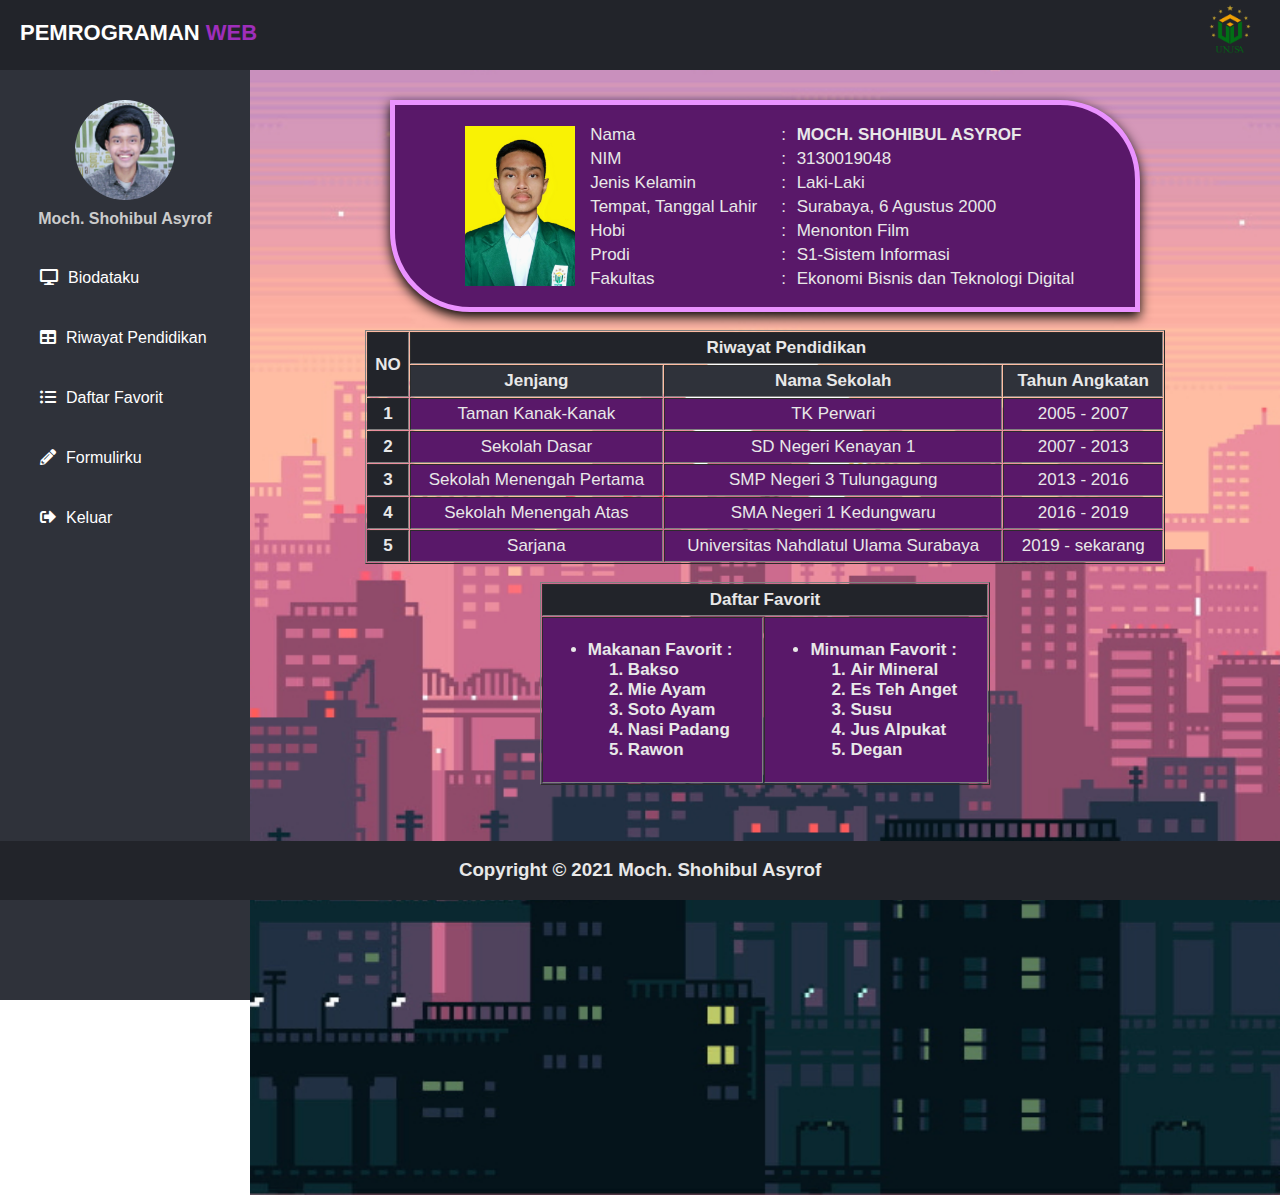
<file: img/Koneksi PHP/P10/dashboard.html>
<!DOCTYPE html>
<html lang="en" dir="ltr">

<head>
    <meta charset="UTF-8">
    <meta http-equiv="X-UA-Compatible" content="IE=edge">
    <meta name="viewport" content="width=device-width, initial-scale=1.0">
    <title>Biodata</title>
    <link rel="stylesheet" href="https://cdnjs.cloudflare.com/ajax/libs/font-awesome/5.12.1/css/all.min.css">
    <style>
        body {
            margin: 0;
            padding: 0;
            font-family: "Roboto", sans-serif;
        }

        header {
            position: fixed;
            background: #22242A;
            padding: 20px;
            width: 100%;
            height: 30px;
        }

        img {
            display: block;
            margin-left: auto;
            margin-right: auto;
        }

        tbody {
            font-size: 17px;
            font-weight: 300;
            color: #e8e8e8;
        }

        .tabelku {
            width: 800px;
            margin: auto;
            text-align: center;
        }

        .tabelb {
            width: auto;
            margin: auto;
        }

        .left_area span {
            color: #9f2ebb;
        }

        .left_area h3 {
            color: #fff;
            margin: 0;
            text-transform: uppercase;
            font-size: 22px;
            font-weight: 900;
        }

        .right_area img {
            padding: 5px;
            float: right;
            margin-top: -47px;
            margin-right: 40px;
        }

        .sidebar {
            background: #2f323a;
            margin-top: 70px;
            padding-top: 30px;
            position: fixed;
            left: 0;
            width: 250px;
            height: 100%;
        }

        .sidebar .profile_image {
            width: 100px;
            height: 100px;
            border-radius: 100px;
            margin-bottom: 10px;
        }

        .sidebar h4 {
            color: #ccc;
            margin-top: 0;
            margin-bottom: 20px;
        }

        .sidebar a {
            color: #fff;
            display: block;
            width: 100%;
            line-height: 60px;
            text-decoration: none;
            padding-left: 40px;
            box-sizing: border-box;
            transition: 0.5s;
            transition-property: background;
        }

        .sidebar a:hover {
            background: #9f2ebb;
        }

        .sidebar i {
            padding-right: 10px;
        }

        .content {
            margin-left: 250px;
            padding-top: 70px;
            background: url(bcg.jpg);
            background-position: center;
            background-size: cover;
            height: 125vh;
        }

        .box {
            width: 740px;
            margin: 0 auto;
            margin-top: 30px;
            box-shadow: 0 0.30rem 0.75rem rgba(5, 5, 5, 5);
            transition: all .3s;
            background-color: #591869;
            border: solid 5px #ea92ff;
            border-top-right-radius: 80px;
            border-bottom-left-radius: 80px;
        }

        .box:hover {
            background-color: #1f8a45;
            border: solid 5px #4fd47e;
            border-top-left-radius: 80px;
            border-bottom-right-radius: 80px;
            border-top-right-radius: 0px;
            border-bottom-left-radius: 0px;
        }

        .footer {
            position: fixed;
            left: 0;
            bottom: 0;
            width: 100%;
            background-color: #22242A;
            color: #e8e8e8;
            text-align: center;
        }
    </style>
</head>

<body>
    <header>
        <div class="left_area">
            <h3>Pemrograman <span>Web</span></h3>
        </div>
        <div class="right_area">
            <img src="unusa.png" width="50px" height="50px">
        </div>
    </header>
    <div class="sidebar">
        <center>
            <img src="asyrof.jpg" class="profile_image" alt="asyrof">
            <h4>Moch. Shohibul Asyrof</h4>
        </center>
        <a href="#"><i class="fas fa-desktop"></i><span>Biodataku</span></a>
        <a href="#"><i class="fas fa-table"></i><span>Riwayat Pendidikan</span></a>
        <a href="#"><i class="fas fa-list-ul"></i><span>Daftar Favorit</span></a>
        <a href="formdaftar.html"><i class="fas fa-pencil-alt"></i><span>Formulirku</span></a>
        <a href="index.html"><i class="fas fa-sign-out-alt"></i><span>Keluar</span></a>
    </div>

    <div class="content">
        <div class="box">
            <tbody>
                <table border="0" width="100%"
                    style="padding-left: 55px; padding-right: 0px; padding-top: 15px; padding-bottom: 15px;">
                    <tr>
                        <th rowspan="8">
                            <img src="fotoku.jpg" alt="fotoku" width="110px" height="160px">
                        </th>
                    </tr>
                    <tr>
                        <td width="28%">Nama</td>
                        <td width="2%">:</td>
                        <td style="font-weight: bold">MOCH. SHOHIBUL ASYROF</td>
                    </tr>
                    <tr>
                        <td>NIM</td>
                        <td>:</td>
                        <td>3130019048</td>
                    </tr>
                    <tr>
                        <td>Jenis Kelamin</td>
                        <td>:</td>
                        <td>Laki-Laki</td>
                    </tr>
                    <tr>
                        <td>Tempat, Tanggal Lahir</td>
                        <td>:</td>
                        <td>Surabaya, 6 Agustus 2000</td>
                    </tr>
                    <tr>
                        <td>Hobi</td>
                        <td>:</td>
                        <td>Menonton Film</td>
                    </tr>
                    <tr>
                        <td>Prodi</td>
                        <td>:</td>
                        <td>S1-Sistem Informasi</td>
                    </tr>
                    <tr>
                        <td>Fakultas</td>
                        <td>:</td>
                        <td>Ekonomi Bisnis dan Teknologi Digital</td>
                    </tr>
                </table>
            </tbody>
        </div>
        <br />
        <table class="tabelku" border="1" cellspacing="1" cellpadding="5">
            <tr>
                <th style="background-color: #22242A;" rowspan="2">NO</th>
                <th style="background-color: #22242A;" colspan="3">Riwayat Pendidikan</th>
            </tr>
            <tr>
                <th style="background-color: #2f323a;">Jenjang</th>
                <th style="background-color: #2f323a;">Nama Sekolah</th>
                <th style="background-color: #2f323a;">Tahun Angkatan</th>
            </tr>
            <tr>
                <th style="background-color: #22242A;">1</th>
                <td style="background-color: #591869;">Taman Kanak-Kanak</td>
                <td style="background-color: #591869;">TK Perwari</td>
                <td style="background-color: #591869;">2005 - 2007</td>
            </tr>
            <tr>
                <th style="background-color: #22242A;">2</th>
                <td style="background-color: #591869;">Sekolah Dasar</td>
                <td style="background-color: #591869;">SD Negeri Kenayan 1</td>
                <td style="background-color: #591869;">2007 - 2013</td>
            </tr>
            <tr>
                <th style="background-color: #22242A;">3</th>
                <td style="background-color: #591869;">Sekolah Menengah Pertama</td>
                <td style="background-color: #591869;">SMP Negeri 3 Tulungagung</td>
                <td style="background-color: #591869;">2013 - 2016</td>
            </tr>
            <tr>
                <th style="background-color: #22242A;">4</th>
                <td style="background-color: #591869;">Sekolah Menengah Atas</td>
                <td style="background-color: #591869;">SMA Negeri 1 Kedungwaru</td>
                <td style="background-color: #591869;">2016 - 2019</td>
            </tr>
            <tr>
                <th style="background-color: #22242A;">5</th>
                <td style="background-color: #591869;">Sarjana</td>
                <td style="background-color: #591869;">Universitas Nahdlatul Ulama Surabaya</td>
                <td style="background-color: #591869;">2019 - sekarang</td>
            </tr>
        </table>
        <br />
        <table class="tabelb" border="1" cellspacing="1" cellpadding="5">
            <th style="background-color: #22242A; text-align: center" colspan="2">Daftar Favorit</th>
            <tr>
                <th style="background-color: #591869; padding-right: 30px; text-align: left">
                    <ul>
                        <li> Makanan Favorit :
                            <ol>
                                <li>Bakso</li>
                                <li>Mie Ayam</li>
                                <li>Soto Ayam</li>
                                <li>Nasi Padang</li>
                                <li>Rawon</li>
                            </ol>
                        </li>
                    </ul>
                <th style="background-color: #591869; padding-right: 30px; text-align: left">
                    <ul>
                        <li> Minuman Favorit :
                            <ol>
                                <li>Air Mineral</li>
                                <li>Es Teh Anget</li>
                                <li>Susu</li>
                                <li>Jus Alpukat</li>
                                <li>Degan</li>
                            </ol>
                        </li>
                    </ul>
                </th>
            </tr>
        </table>
    </div>
    <div class="footer">
        <h3>Copyright © 2021 Moch. Shohibul Asyrof</h3>
    </div>
</body>

</html>
</file>
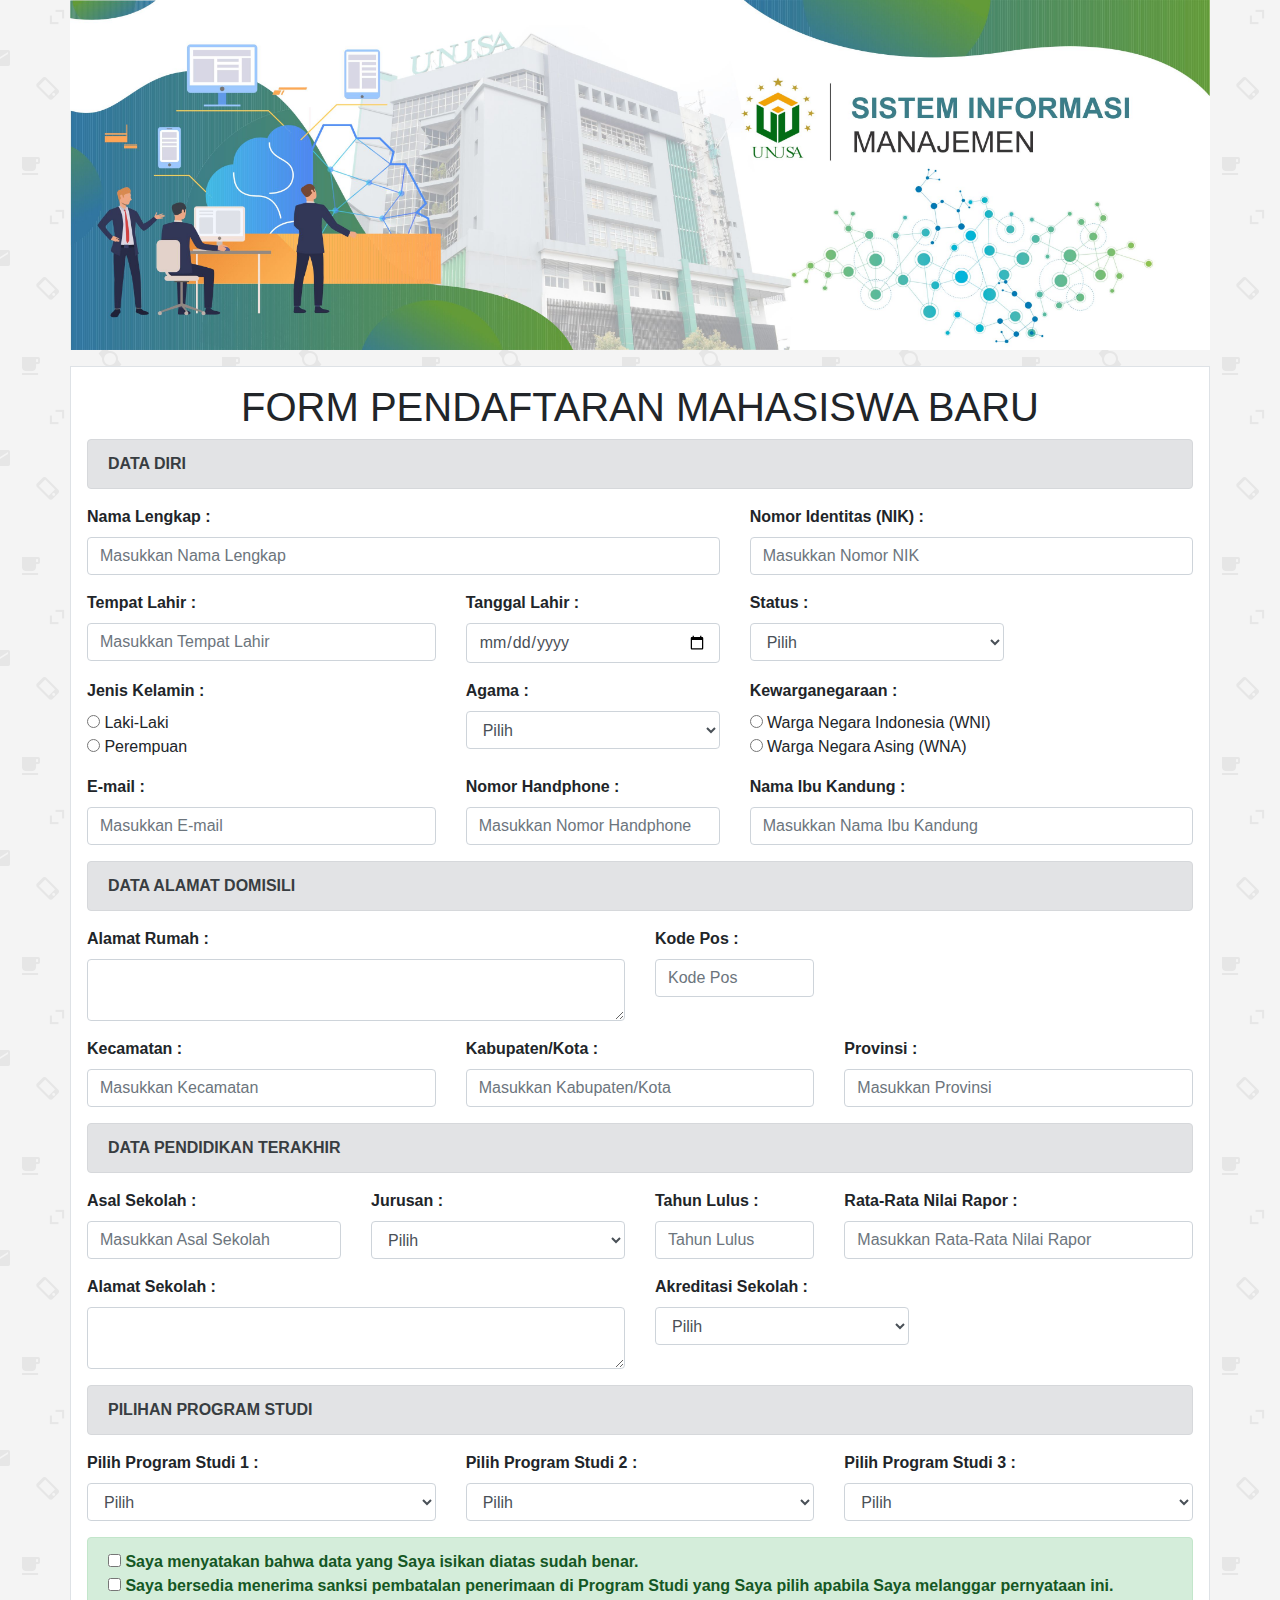
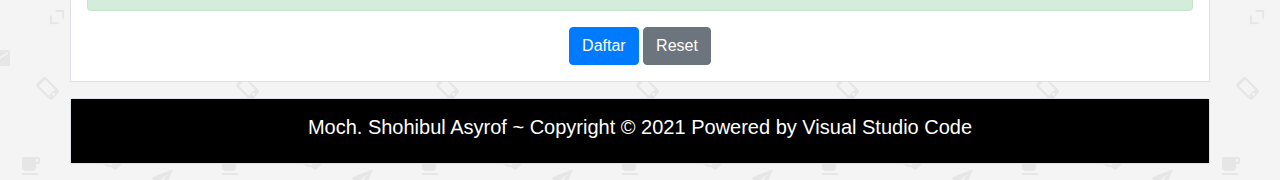
<file: img/Koneksi PHP/P10/formdaftar.html>
<!DOCTYPE html>
<html lang="en">

<head>
    <meta charset="UTF-8">
    <meta http-equiv="X-UA-Compatible" content="IE=edge">
    <meta name="viewport" content="width=device-width, initial-scale=1.0">
    <link rel="stylesheet" href="bootstrap/css/bootstrap.min.css">
    <title>Pendaftaran Mahasiswa Baru</title>
</head>
<style>
    label {
        font-weight: bold;
    }

    body {
        background-image: url(back.png);
    }
</style>

<body>
    <center>
        <img src="head.jpg" alt="header" width="1140px" height="350px">
    </center>
    <div style="background-color: white" class="container p-3 my-3 border">
        <h1 class="text-center">FORM PENDAFTARAN MAHASISWA BARU</h1>
        <form id="form" method="POST">
            <div class="alert alert-secondary">
                <strong>DATA DIRI</strong>
            </div>
            <div class="row">
                <div class="col-sm-7">
                    <div class="form-group">
                        <label>Nama Lengkap :</label>
                        <input type="text" name="nama" class="form-control" placeholder="Masukkan Nama Lengkap">
                    </div>
                </div>
                <div class="col-sm-5">
                    <div class="form-group">
                        <label>Nomor Identitas (NIK) :</label>
                        <input type="text" name="nik" class="form-control" placeholder="Masukkan Nomor NIK">
                    </div>
                </div>
            </div>
            <div class="row">
                <div class="col-sm-4">
                    <div class="form-group">
                        <label>Tempat Lahir :</label>
                        <input type="text" name="tempat_lahir" class="form-control" placeholder="Masukkan Tempat Lahir">
                    </div>
                </div>
                <div class="col-sm-3">
                    <div class="form-group">
                        <label>Tanggal Lahir :</label>
                        <input type="date" name="tanggal_lahir" class="form-control">
                    </div>
                </div>
                <div class="col-sm-3">
                    <div class="form-group">
                        <label>Status :</label>
                        <select class="form-control" name="status">
                            <option>Pilih</option>
                            <option value="Belum Menikah">Belum Menikah</option>
                            <option value="Menikah">Menikah</option>
                            <option value="Duda">Duda</option>
                            <option value="Janda">Janda</option>
                        </select>
                    </div>
                </div>
            </div>
            <div class="row">
                <div class="col-sm-4">
                    <div class="form-group">
                        <label>Jenis Kelamin :</label>
                        <br>
                        <input type="radio" name="jk" value="Laki-Laki"> Laki-Laki
                        <br>
                        <input type="radio" name="jk" value="Perempuan"> Perempuan
                    </div>
                </div>
                <div class="col-sm-3">
                    <div class="form-group">
                        <label>Agama :</label>
                        <select class="form-control" name="agama">
                            <option>Pilih</option>
                            <option value="Islam">Islam</option>
                            <option value="Kristen">Kristen</option>
                            <option value="Katolik">Katolik</option>
                            <option value="Hindu">Hindu</option>
                            <option value="Budha">Budha</option>
                            <option value="Lainnya">Lainnya</option>
                        </select>
                    </div>
                </div>
                <div class="col-sm-4">
                    <div class="form-group">
                        <label>Kewarganegaraan :</label>
                        <br>
                        <input type="radio" name="kwn" value="WNI"> Warga Negara Indonesia (WNI)
                        <br>
                        <input type="radio" name="kwn" value="WNA"> Warga Negara Asing (WNA)
                    </div>
                </div>
            </div>
            <div class="row">
                <div class="col-sm-4">
                    <div class="form-group">
                        <label>E-mail :</label>
                        <input type="email" name="email" class="form-control" placeholder="Masukkan E-mail">
                    </div>
                </div>
                <div class="col-sm-3">
                    <div class="form-group">
                        <label>Nomor Handphone :</label>
                        <input type="text" name="no_hp" class="form-control" placeholder="Masukkan Nomor Handphone">
                    </div>
                </div>
                <div class="col-sm-5">
                    <div class="form-group">
                        <label>Nama Ibu Kandung :</label>
                        <input type="text" name="nama_ibu" class="form-control" placeholder="Masukkan Nama Ibu Kandung">
                    </div>
                </div>
            </div>

            <div class="alert alert-secondary">
                <strong>DATA ALAMAT DOMISILI</strong>
            </div>
            <div class="row">
                <div class="col-sm-6">
                    <div class="form-group">
                        <label>Alamat Rumah :</label>
                        <textarea class="form-control" name="alamat_rumah" rows="2" id="alamat"></textarea>
                    </div>
                </div>
                <div class="col-sm-2">
                    <div class="form-group">
                        <label>Kode Pos :</label>
                        <input type="text" name="kode_pos" class="form-control" placeholder="Kode Pos">
                    </div>
                </div>
            </div>
            <div class="row">
                <div class="col-sm">
                    <div class="form-group">
                        <label>Kecamatan :</label>
                        <input type="text" name="kecamatan" class="form-control" placeholder="Masukkan Kecamatan">
                    </div>
                </div>
                <div class="col-sm">
                    <div class="form-group">
                        <label>Kabupaten/Kota :</label>
                        <input type="text" name="kabupaten" class="form-control" placeholder="Masukkan Kabupaten/Kota">
                    </div>
                </div>
                <div class="col-sm">
                    <div class="form-group">
                        <label>Provinsi :</label>
                        <input type="text" name="provinsi" class="form-control" placeholder="Masukkan Provinsi">
                    </div>
                </div>
            </div>

            <div class="alert alert-secondary">
                <strong>DATA PENDIDIKAN TERAKHIR</strong>
            </div>
            <div class="row">
                <div class="col-sm-3">
                    <div class="form-group">
                        <label>Asal Sekolah :</label>
                        <input type="text" name="asal_sekolah" class="form-control" placeholder="Masukkan Asal Sekolah">
                    </div>
                </div>
                <div class="col-sm-3">
                    <div class="form-group">
                        <label>Jurusan :</label>
                        <select class="form-control" name="pendidikan">
                            <option>Pilih</option>
                            <option value="SMA-IPA">SMA - IPA</option>
                            <option value="SMA-IPS">SMA - IPS</option>
                            <option value="SMA-IPS">SMA - Bahasa</option>
                            <option value="SMK-Ekonomi">SMK-Ekonomi</option>
                            <option value="SMK-Teknik">SMK-Teknik</option>
                            <option value="SMK-Keterampilan">SMK-Keterampilan</option>
                        </select>
                    </div>
                </div>
                <div class="col-sm-2">
                    <div class="form-group">
                        <label>Tahun Lulus :</label>
                        <input type="text" name="lulusan" class="form-control" placeholder="Tahun Lulus">
                    </div>
                </div>
                <div class="col-sm-4">
                    <div class="form-group">
                        <label>Rata-Rata Nilai Rapor :</label>
                        <input type="text" name="nilai_raport" class="form-control"
                            placeholder="Masukkan Rata-Rata Nilai Rapor">
                    </div>
                </div>
            </div>
            <div class="row">
                <div class="col-sm-6">
                    <div class="form-group">
                        <label>Alamat Sekolah :</label>
                        <textarea class="form-control" name="alamat_sekolah" rows="2" id="alamat"></textarea>
                    </div>
                </div>
                <div class="col-sm-3">
                    <div class="form-group">
                        <label>Akreditasi Sekolah :</label>
                        <select class="form-control" name="pendidikan">
                            <option>Pilih</option>
                            <option value="A">A (Amat Baik)</option>
                            <option value="B">B (Baik)</option>
                            <option value="C">C (Cukup)</option>
                            <option value="D">Tidak Terakreditasi</option>
                        </select>
                    </div>
                </div>
            </div>

            <div class="alert alert-secondary">
                <strong>PILIHAN PROGRAM STUDI</strong>
            </div>
            <div class="row">
                <div class="col-sm">
                    <div class="form-group">
                        <label>Pilih Program Studi 1 :</label>
                        <select class="form-control" name="prog1">
                            <option>Pilih</option>
                            <option value="S1 - Pendidikan Dokter">S1 - Pendidikan Dokter</option>
                            <option value="D4 - Ankes">D4 - Analis Kesehatan</option>
                            <option value="S1 - IKM">S1 - Ilmu Kesehatan Masyarakat</option>
                            <option value="S1 - Gizi">S1 - Gizi</option>
                            <option value="S1 - PGSD">S1 - PGSD</option>
                            <option value="S1 - PGPAUD">S1 - PGPAUD</option>
                            <option value="S1 - PBI">S1 - Pendidikan Bahasa Inggris</option>
                            <option value="S1 - Akuntansi">S1 - Akuntansi</option>
                            <option value="S1 - Manajemen">S1 - Manajemen</option>
                            <option value="S1 - SI">S1 - Sistem Informasi</option>
                            <option value="S1 - Keperawatan">S1 - Keperawatan</option>
                            <option value="D3 - Keperawatan">D3 - Keperawatan</option>
                            <option value="D4 - Bidan">D4 - Bidan</option>
                            <option value="D3 - Kebidanan">D3 - Kebidanan</option>
                        </select>
                    </div>
                </div>
                <div class="col-sm">
                    <div class="form-group">
                        <label>Pilih Program Studi 2 :</label>
                        <select class="form-control" name="prog2">
                            <option>Pilih</option>
                            <option value="S1 - Pendidikan Dokter">S1 - Pendidikan Dokter</option>
                            <option value="D4 - Ankes">D4 - Analis Kesehatan</option>
                            <option value="S1 - IKM">S1 - Ilmu Kesehatan Masyarakat</option>
                            <option value="S1 - Gizi">S1 - Gizi</option>
                            <option value="S1 - PGSD">S1 - PGSD</option>
                            <option value="S1 - PGPAUD">S1 - PGPAUD</option>
                            <option value="S1 - PBI">S1 - Pendidikan Bahasa Inggris</option>
                            <option value="S1 - Akuntansi">S1 - Akuntansi</option>
                            <option value="S1 - Manajemen">S1 - Manajemen</option>
                            <option value="S1 - SI">S1 - Sistem Informasi</option>
                            <option value="S1 - Keperawatan">S1 - Keperawatan</option>
                            <option value="D3 - Keperawatan">D3 - Keperawatan</option>
                            <option value="D4 - Bidan">D4 - Bidan</option>
                            <option value="D3 - Kebidanan">D3 - Kebidanan</option>
                        </select>
                    </div>
                </div>
                <div class="col-sm">
                    <div class="form-group">
                        <label>Pilih Program Studi 3 :</label>
                        <select class="form-control" name="prog3">
                            <option>Pilih</option>
                            <option value="S1 - Pendidikan Dokter">S1 - Pendidikan Dokter</option>
                            <option value="D4 - Ankes">D4 - Analis Kesehatan</option>
                            <option value="S1 - IKM">S1 - Ilmu Kesehatan Masyarakat</option>
                            <option value="S1 - Gizi">S1 - Gizi</option>
                            <option value="S1 - PGSD">S1 - PGSD</option>
                            <option value="S1 - PGPAUD">S1 - PGPAUD</option>
                            <option value="S1 - PBI">S1 - Pendidikan Bahasa Inggris</option>
                            <option value="S1 - Akuntansi">S1 - Akuntansi</option>
                            <option value="S1 - Manajemen">S1 - Manajemen</option>
                            <option value="S1 - SI">S1 - Sistem Informasi</option>
                            <option value="S1 - Keperawatan">S1 - Keperawatan</option>
                            <option value="D3 - Keperawatan">D3 - Keperawatan</option>
                            <option value="D4 - Bidan">D4 - Bidan</option>
                            <option value="D3 - Kebidanan">D3 - Kebidanan</option>
                        </select>
                    </div>
                </div>
            </div>

            <div class="alert alert-success">
                <strong>
                    <input type="checkbox" name="pernyataan1" value="pernyataan1">
                    Saya menyatakan bahwa data yang Saya isikan diatas sudah benar.
                    <br>
                    <input type="checkbox" name="pernyataan2" value="pernyataan2">
                    Saya bersedia menerima sanksi pembatalan penerimaan di Program Studi yang Saya pilih apabila Saya
                    melanggar pernyataan ini.
                </strong>
            </div>

            <center>
                <button type="submit" class="btn btn-primary">Daftar</button>
                <button type="reset" name="reset" class="btn btn-secondary">Reset</button>
            </center>
        </form>
    </div>
    <center>
        <div style="background-color: black;" class="container p-3 my-3 border">
            <h5 style="color: white;" class="text-center">Moch. Shohibul Asyrof ~ Copyright &#169; 2021 Powered by
                Visual Studio Code</h5>
        </div>
    </center>
</body>

</html>
</file>
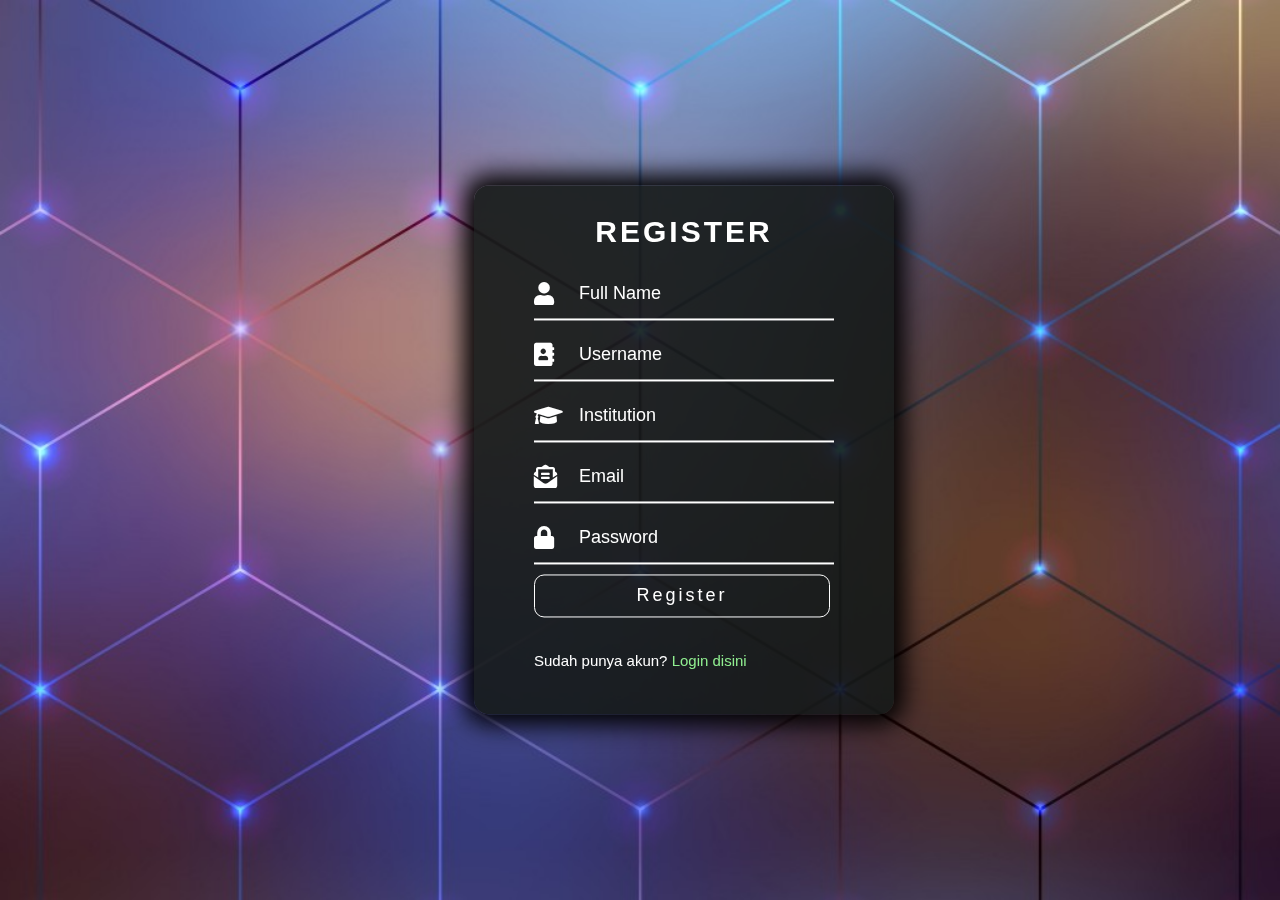
<file: img/Koneksi PHP/P10/register.html>
<!DOCTYPE html>
<html lang="en">

<head>
    <meta charset="UTF-8">
    <meta http-equiv="X-UA-Compatible" content="IE=edge">
    <meta name="viewport" content="width=device-width, initial-scale=1.0">
    <link rel="stylesheet" href="styleb.css" media="screen" title="no title">
    <link rel="stylesheet" href="https://use.fontawesome.com/releases/v5.6.3/css/all.css">
    <title>Register Page</title>
</head>

<body>
    <div class="input">
        <h1>REGISTER</h1>
        <form action="register.php" method="POST">
            <div class="box-input">
                <i class="fas fa-user"></i>
                <input type="text" name="fullname" placeholder="Full Name">
            </div>
            <div class="box-input">
                <i class="fas fa-address-book"></i>
                <input type="text" name="username" placeholder="Username">
            </div>
            <div class="box-input">
                <i class="fas fa-graduation-cap"></i>
                <input type="text" name="institution" placeholder="Institution">
            </div>
            <div class="box-input">
                <i class="fas fa-envelope-open-text"></i>
                <input type="text" name="email" placeholder="Email">
            </div>
            <div class="box-input">
                <i class="fas fa-lock"></i>
                <input type="password" name="password" placeholder="Password">
            </div>
            <a href="index.html">
                <button type="submit" name="register" class="btn-input">Register</button>
            </a>
            <div class="bottom">
                <p>Sudah punya akun?
                    <a href="index.html">Login disini</a>
                </p>
            </div>
        </form>
    </div>
</body>

</html>
</file>
<file: img/Koneksi PHP/P10/stylea.css>
body {
    margin: 0;
    padding: 0;
    background: url(bgrd.jpg);
    background-size: cover;
    background-position: center;
    background-repeat: no-repeat;
    background-attachment: fixed;
    font-family: sans-serif;
}

.input {
    position: fixed;
    top: 50%;
    left: 600px;
    transform: translate(-30%, -50%);
    background: rgba(21, 26, 24, 0.9);
    padding: 50px;
    width: 320px;
    box-shadow: 0px 0px 25px 10px black;
    border-radius: 15px;
}

.input h1 {
    text-align: center;
    color: white;
    font-size: 30px;
    font-family: sans-serif;
    letter-spacing: 3px;
    padding-top: 0;
    margin-top: -20px;
}

.box-input {
    display: flex;
    justify-content: space-between;
    margin: 10px;
    border-bottom: 2px solid white;
    padding: 8px 0;
}

.box-input i {
    font-size: 23px;
    color: white;
    padding: 5px 0;
}

.box-input input {
    width: 85%;
    padding: 5px 0;
    background: none;
    border: none;
    outline: none;
    color: white;
    font-size: 18px;
}

.box-input input::placeholder {
    color: white;
}

.btn-input .box-input input:hover {
    background: rgba(10, 10, 10, s 0.5);
}

.btn-input {
    margin-left: 10px;
    margin-bottom: 20px;
    background: none;
    border: 1px solid white;
    width: 92.5%;
    padding: 10px;
    color: white;
    font-size: 18px;
    letter-spacing: 3px;
    cursor: pointer;
    transition: all .2s;
    border-radius: 10px;
}

.btn-input:hover {
    background: black
}

.bottom {
    margin-left: 10px;
    margin-right: 10px;
    margin-bottom: -20px;
}

.bottom p {
    color: white;
    font-size: 15px;
    text-decoration: none;
}

.bottom a {
    color: lightgreen;
    font-size: 15px;
    text-decoration: none;
}

.bottom a:hover {
    text-decoration: underline;
}
</file>
<file: css/style.css>
/********** Template CSS **********/
:root {
    --primary: #EAA636;
    --secondary: #545454;
    --light: #FDF5EB;
    --dark: #1E1916;
}

h4,
h5,
h6,
.h4,
.h5,
.h6 {
    font-weight: 600 !important;
}

.py-6 {
    padding-top: 6rem;
    padding-bottom: 6rem;
}

.my-6 {
    margin-top: 6rem;
    margin-bottom: 6rem;
}

.back-to-top {
    position: fixed;
    display: none;
    right: 30px;
    bottom: 30px;
    z-index: 99;
}


/*** Spinner ***/
#spinner {
    opacity: 0;
    visibility: hidden;
    transition: opacity .5s ease-out, visibility 0s linear .5s;
    z-index: 99999;
}

#spinner.show {
    transition: opacity .5s ease-out, visibility 0s linear 0s;
    visibility: visible;
    opacity: 1;
}


/*** Button ***/
.btn {
    font-weight: 500;
    transition: .5s;
}

.btn.btn-primary {
    color: #FFFFFF;
}

.btn-square {
    width: 38px;
    height: 38px;
}

.btn-sm-square {
    width: 32px;
    height: 32px;
}

.btn-lg-square {
    width: 48px;
    height: 48px;
}

.btn-square,
.btn-sm-square,
.btn-lg-square {
    padding: 0;
    display: flex;
    align-items: center;
    justify-content: center;
    font-weight: normal;
}


/*** Navbar ***/
.navbar .dropdown-toggle::after {
    border: none;
    content: "\f107";
    font-family: "Font Awesome 5 Free";
    font-weight: 900;
    vertical-align: middle;
    margin-left: 8px;
}

.navbar .navbar-nav .nav-link {
    padding: 35px 15px;
    color: var(--light);
    outline: none;
}

.navbar .navbar-nav .nav-link:hover,
.navbar .navbar-nav .nav-link.active {
    color: var(--primary);
}

.navbar.fixed-top {
    transition: .5s;
}

@media (max-width: 991.98px) {
    .navbar .navbar-nav {
        margin-top: 10px;
        border-top: 1px solid rgba(255, 255, 255, .3);
        background: var(--dark);
    }

    .navbar .navbar-nav .nav-link {
        padding: 10px 0;
    }
}

@media (min-width: 992px) {
    .navbar .nav-item .dropdown-menu {
        display: block;
        visibility: hidden;
        top: 100%;
        transform: rotateX(-75deg);
        transform-origin: 0% 0%;
        transition: .5s;
        opacity: 0;
    }

    .navbar .nav-item:hover .dropdown-menu {
        transform: rotateX(0deg);
        visibility: visible;
        transition: .5s;
        opacity: 1;
    }
}


/*** Header ***/
.header-carousel .owl-carousel-inner {
    position: absolute;
    width: 100%;
    height: 100%;
    top: 0;
    left: 0;
    display: flex;
    align-items: center;
    background: rgba(0, 0, 0, .5);
}

@media (max-width: 768px) {
    .header-carousel .owl-carousel-item {
        position: relative;
        min-height: 600px;
    }

    .header-carousel .owl-carousel-item img {
        position: absolute;
        width: 100%;
        height: 100%;
        object-fit: cover;
    }

    .header-carousel .owl-carousel-item p {
        font-size: 16px !important;
    }
}

.header-carousel .owl-nav {
    position: relative;
    width: 80px;
    height: 80px;
    margin: -40px auto 0 auto;
    display: flex;
    justify-content: center;
    align-items: center;
}

.header-carousel .owl-nav::before {
    position: absolute;
    content: "";
    width: 100%;
    height: 100%;
    top: 0;
    left: 0;
    background: #FFFFFF;
    transform: rotate(45deg);
}

.header-carousel .owl-nav .owl-prev,
.header-carousel .owl-nav .owl-next {
    position: relative;
    font-size: 40px;
    color: var(--primary);
    transition: .5s;
    z-index: 1;
}

.header-carousel .owl-nav .owl-prev:hover,
.header-carousel .owl-nav .owl-next:hover {
    color: var(--dark);
}

.page-header {
    margin-bottom: 6rem;
    background: linear-gradient(rgba(0, 0, 0, .5), rgba(0, 0, 0, .5)), url(../img/carousel-1.jpg) center center no-repeat;
    background-size: cover;
}

.breadcrumb-item+.breadcrumb-item::before {
    color: var(--light);
}


/*** Facts ***/
.fact-item {
    transition: .5s;
}

.fact-item:hover {
    margin-top: -10px;
    background: #FFFFFF !important;
    box-shadow: 0 0 45px rgba(0, 0, 0, .07);
}


/*** About ***/
.img-twice::before {
    position: absolute;
    content: "";
    width: 60%;
    height: 80%;
    top: 10%;
    left: 20%;
    background: var(--primary);
    border: 25px solid var(--light);
    border-radius: 6px;
    z-index: -1;
}


/*** Product ***/
.product-item {
    transition: .5s;
}

.product-item:hover {
    background: var(--primary) !important;
}

.product-item:hover * {
    color: var(--light);
}

.product-item:hover .border-primary {
    border-color: var(--light) !important;
}

.product-item .product-overlay {
    position: absolute;
    width: 100%;
    height: 0;
    top: 0;
    left: 0;
    display: flex;
    align-items: center;
    justify-content: center;
    background: rgba(0, 0, 0, .5);
    overflow: hidden;
    opacity: 0;
    transition: .5s;
}

.product-item:hover .product-overlay {
    height: 100%;
    opacity: 1;
}


/*** Team ***/
.team-item .team-text {
    position: relative;
    height: 100px;
    overflow: hidden;
}

.team-item .team-title {
    position: absolute;
    width: 100%;
    height: 100%;
    top: 0;
    left: 0;
    display: flex;
    flex-direction: column;
    align-items: center;
    justify-content: center;
    background: var(--light);
    transition: .5s;
}

.team-item:hover .team-title {
    top: -100px;
}

.team-item .team-social {
    position: absolute;
    width: 100%;
    height: 100%;
    top: 100px;
    left: 0;
    display: flex;
    align-items: center;
    justify-content: center;
    background: var(--primary);
    transition: .5s;
}

.team-item .team-social .btn {
    margin: 0 3px;
}

.team-item:hover .team-social {
    top: 0;
}


/*** Testimonial ***/
.testimonial-carousel .owl-item .testimonial-item img {
    width: 60px;
    height: 60px;
}

.testimonial-carousel .owl-item .testimonial-item,
.testimonial-carousel .owl-item .testimonial-item * {
    transition: .5s;
}

.testimonial-carousel .owl-item.center .testimonial-item {
    background: var(--primary) !important;
}

.testimonial-carousel .owl-item.center .testimonial-item * {
    color: #FFFFFF !important;
}

.testimonial-carousel .owl-nav {
    margin-top: 30px;
    display: flex;
    justify-content: center;
}

.testimonial-carousel .owl-nav .owl-prev,
.testimonial-carousel .owl-nav .owl-next {
    margin: 0 12px;
    width: 50px;
    height: 50px;
    display: flex;
    align-items: center;
    justify-content: center;
    border-radius: 50px;
    font-size: 22px;
    color: var(--light);
    background: var(--primary);
    transition: .5s;
}

.testimonial-carousel .owl-nav .owl-prev:hover,
.testimonial-carousel .owl-nav .owl-next:hover {
    color: var(--primary);
    background: var(--dark);
}


/*** Footer ***/
.footer .btn.btn-link {
    display: block;
    margin-bottom: 5px;
    padding: 0;
    text-align: left;
    color: var(--light);
    font-weight: normal;
    text-transform: capitalize;
    transition: .3s;
}

.footer .btn.btn-link::before {
    position: relative;
    content: "\f105";
    font-family: "Font Awesome 5 Free";
    font-weight: 900;
    color: var(--light);
    margin-right: 10px;
}

.footer .btn.btn-link:hover {
    color: var(--primary);
    letter-spacing: 1px;
    box-shadow: none;
}

.copyright {
    background: #111111;
}

.copyright a {
    color: var(--primary);
}

.copyright a:hover {
    color: var(--light);
}
</file>
<file: img/Koneksi PHP/P10/styleb.css>
body {
    margin: 0;
    padding: 0;
    background: url(bgrd.jpg);
    background-size: cover;
    background-position: center;
    background-repeat: no-repeat;
    background-attachment: fixed;
    font-family: sans-serif;
}

.input {
    position: fixed;
    top: 50%;
    left: 600px;
    transform: translate(-30%, -50%);
    background: rgba(21, 26, 24, 0.9);
    padding: 50px;
    width: 320px;
    box-shadow: 0px 0px 25px 10px black;
    border-radius: 15px;
}

.input h1 {
    text-align: center;
    color: white;
    font-size: 30px;
    font-family: sans-serif;
    letter-spacing: 3px;
    padding-top: 0;
    margin-top: -20px;
}

.box-input {
    display: flex;
    justify-content: space-between;
    margin: 10px;
    border-bottom: 2px solid white;
    padding: 8px 0;
}

.box-input i {
    font-size: 23px;
    color: white;
    padding: 5px 0;
}

.box-input input {
    width: 85%;
    padding: 5px 0;
    background: none;
    border: none;
    outline: none;
    color: white;
    font-size: 18px;
}

.box-input input::placeholder {
    color: white;
}

.btn-input .box-input input:hover {
    background: rgba(10, 10, 10, s 0.5);
}

.btn-input {
    margin-left: 10px;
    margin-bottom: 20px;
    background: none;
    border: 1px solid white;
    width: 92.5%;
    padding: 10px;
    color: white;
    font-size: 18px;
    letter-spacing: 3px;
    cursor: pointer;
    transition: all .2s;
    border-radius: 10px;
}

.btn-input:hover {
    background: black
}

.bottom {
    margin-left: 10px;
    margin-right: 10px;
    margin-bottom: -20px;
}

.bottom p {
    color: white;
    font-size: 15px;
    text-decoration: none;
}

.bottom a {
    color: lightgreen;
    font-size: 15px;
    text-decoration: none;
}

.bottom a:hover {
    text-decoration: underline;
}
</file>
